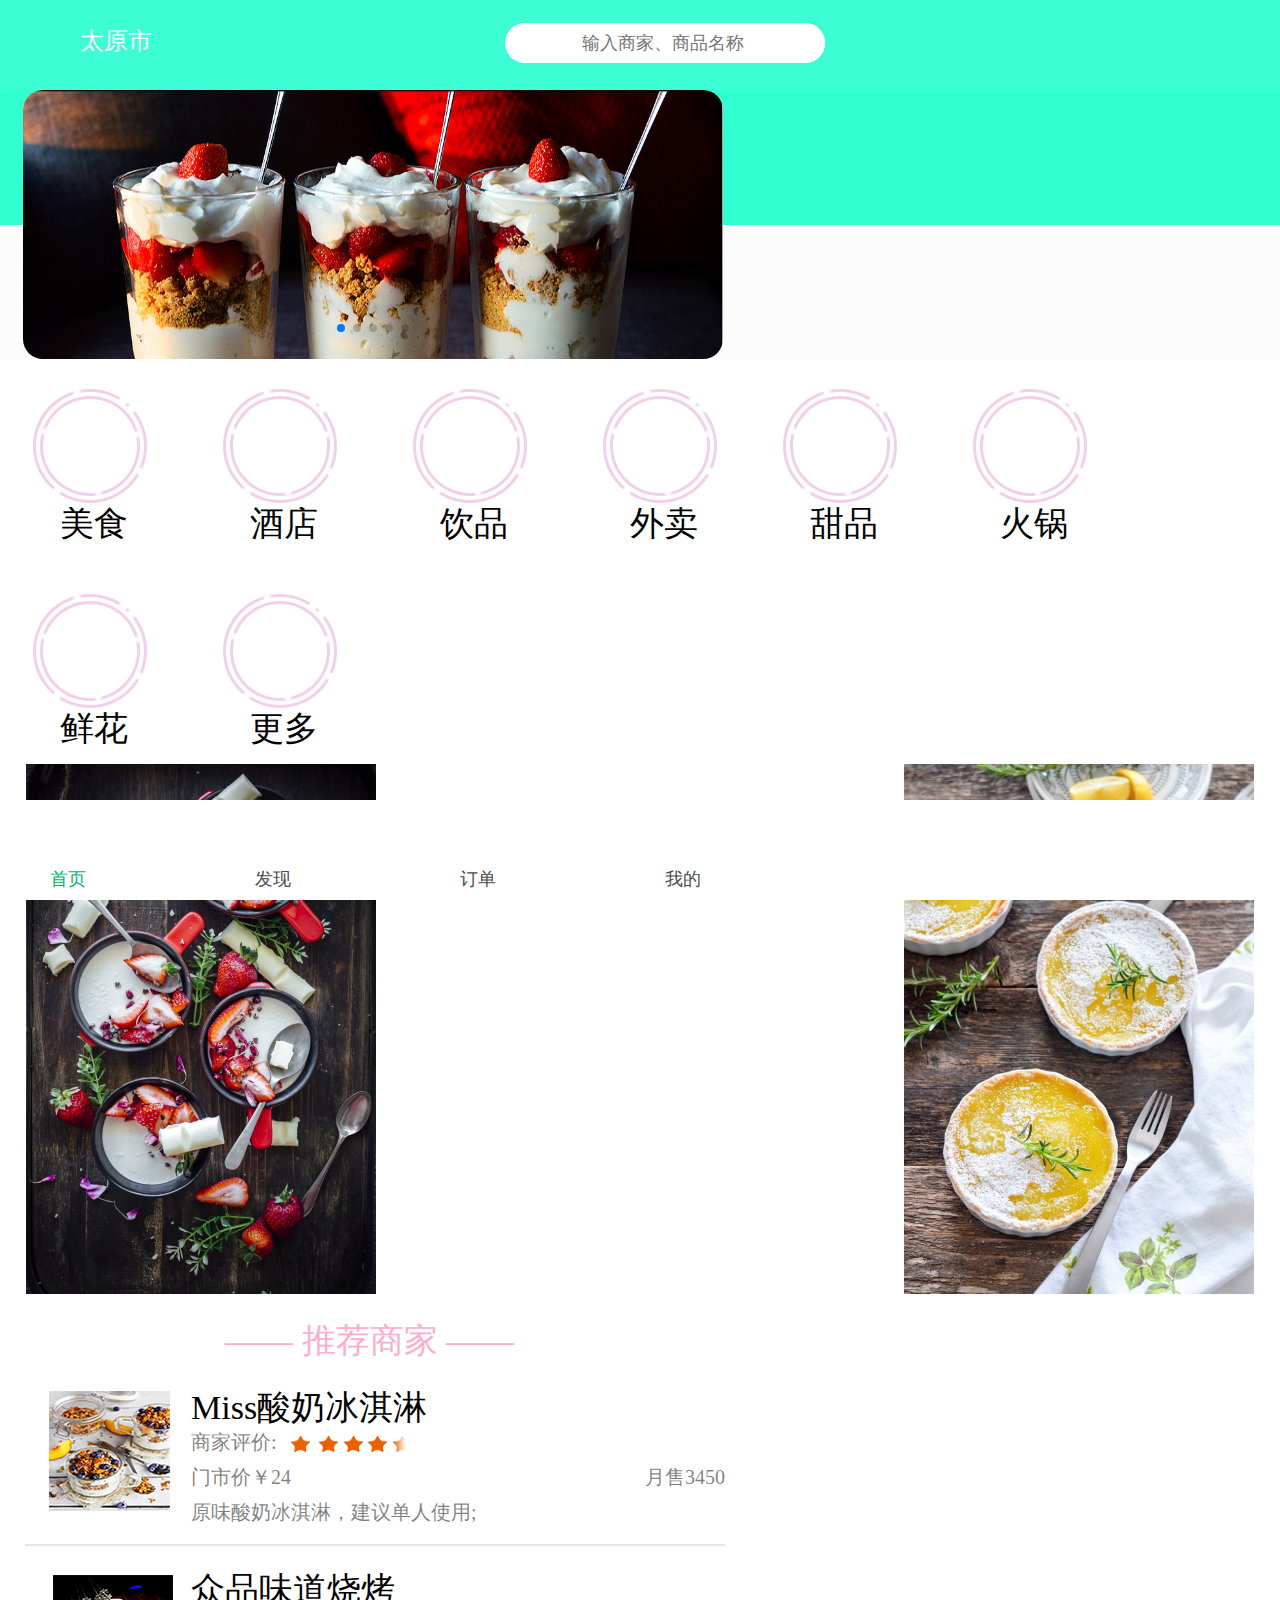
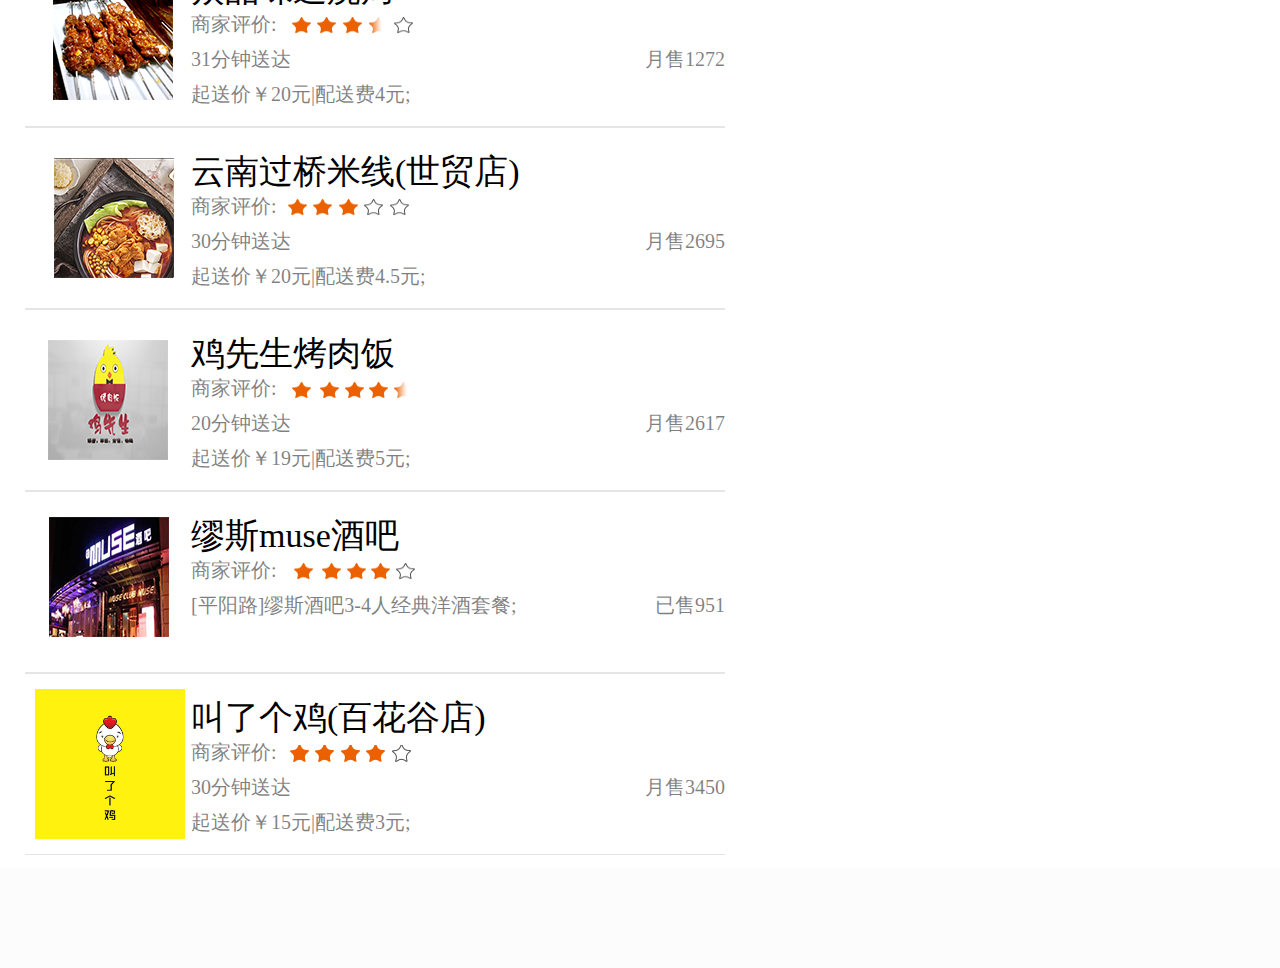
<file: index.html>
<!DOCTYPE html>
<html lang="en">
    <head>
        <meta charset="utf-8">
        <meta name="viewport" content="width=device-width">
        <script src="js/swiper.min.js"></script>
        <script src="js/rem.js"></script>
        <link rel="stylesheet" href="css/index.css">
        <link rel="stylesheet" href="https://at.alicdn.com/t/font_675082_242d3oxv0tvp9zfr.css">
        <link rel="stylesheet" href="css/swiper.min.css" />
    </head>
    <body style="position: relative;">
    	<!-- 头部开始 -->
    	<header>
    		<a href="" class="position">
    			<i class="iconfont icon-fujin"></i>
    			<span>太原市</span>
    		</a>
    		<a href="#" class="search">
    			<i class="iconfont icon-icon-1"></i>
    			<input type="text" placeholder="输入商家、商品名称">
    		</a>
    		<div class="weather">
    			<i class="iconfont icon-icon-"></i></div>
    	</header>
    	<!-- 头部结束 -->
    	<!-- 图片开始 -->
    	<div class="zhengti">
    		<div class="tiao"></div>
    	    <!--<div class="tu1">
    	    	<a href="" class=""><img src="img/1.png" alt=""></a>	
    	    	<ul class="btn">
    	    		<li></li>
    	    		<li></li>
    	    		<li></li>
    	    	</ul>
    	    </div>-->
    <div class="swiper-container lb" style="width: 7rem;
	height: 2.69rem;
	margin-left: 0.23rem;
	border-radius: 0.2rem;
	position:absolute;
	top: 0;
	left:0;">
       	<div class="swiper-wrapper">
		    <div class="swiper-slide lb1">
		        <img src="img/1.png" alt="">
		    </div>
		    <div class="swiper-slide lb1">
		        <img src="img/2.png" alt="">
		    </div>
		    <div class="swiper-slide lb1">
		        <img  src="img/3.png" alt="">
		    </div>
		    <div class="swiper-slide lb1">
		        <img src="img/4.png" alt="">
		    </div>
		    <div class="swiper-slide lb1">
		        <img src="img/5.png" alt="">
            </div>
        </div>
       <!-- 如果需要分页器 -->
       <div class="swiper-pagination"></div>
   </div>
    	</div>
    	<!--<!-- 图片结束 -->
    	 <!--NAV开始 -->
    	<ul class="nav">
    		<li>
    			<a href="" class="quan">
    				<img src="img/w1_21.png" alt="">
    				<i class="iconfont icon-meishi"></i>
    				<span class="wenzi">美食</span>
    			</a>
    		</li>
    		<li>
    	    	<a href="" class="quan">
    				<img src="img/w1_21.png" alt="">
    				<i class="iconfont icon-jiudian"></i>
    				<span class="wenzi">酒店</span>
    			</a>
    		</li>
    		<li>
    			<a href="" class="quan">
    				<img src="img/w1_21.png" alt="">
    				<i class="iconfont icon-jinkouchongdiaoyinpin"></i>
    				<span class="wenzi">饮品</span>
    			</a>
    		</li>
    		<li>
    			<a href="" class="quan">
    				<img src="img/w1_21.png" alt="">
    				<i class="iconfont icon-waimai"></i>
    				<span class="wenzi">外卖</span>
    			</a>
    		</li>
    		<li>
    			<a href="" class="quan">
    				<img src="img/w1_21.png" alt="">
    				<i class="iconfont icon-bingqilin"></i>
    				<span class="wenzi">甜品</span>
    			</a>
    		</li>
    		<li>
    			<a href="" class="quan">
    				<img src="img/w1_21.png" alt="">
    				<i class="iconfont icon-huoguo"></i>
    				<span class="wenzi">火锅</span>
    			</a>
    		</li>
    		<li>
    			<a href="" class="quan">
    				<img src="img/w1_21.png" alt="">
    				<i class="iconfont icon-huaduo"></i>
    				<span class="wenzi">鲜花</span>
    			</a>
    		</li>
    		<li>
    			<a href="" class="quan">
    				<img src="img/w1_21.png" alt="">
    				<i class="iconfont icon-gengduo1"></i>
    				<span class="wenzi">更多</span>
    			</a>
    		</li>
    	</ul>
    	<!-- NAV结束 -->
    	<!-- 插图开始 -->
    	<div class="chatu">
    		<a href="" class="czuo">
    			<img src="img/cz.jpg" alt="">
    		</a>
    		<a href="" class="cyou">
    			<img src="img/cy.jpg" alt="">
    		</a>
    	</div>
    	<!-- 插图结束 -->
    	<!-- 内容开始 -->
    	<div class="zt">
    		<div class="tuijian">
    			<h1>——&nbsp;推荐商家&nbsp;——</h1>
    		</div>
    		<ul class="shangjia">
    			<li>
                    <div class="zuo1">
                        <a href="details.html" class="xiala">
                        <img src="img/w2 (5).png" alt=""></a>
                    </div>
                    <div class="you1">
                        <a href="details.html" class="mingcheng">
                        <h2>Miss酸奶冰淇淋</h2>               
                        </a>
                    <div class="pingjiatiao">
                        <div class="pingjia">商家评价:</div>
                        <div class="xingxing">
                            <img src="img/xxx6.png" alt="">
                        </div>
                    </div>
                    <div class="shijian">门市价￥24</div>
                    <div class="yueshou">月售3450</div>
                    <div class="peisong">原味酸奶冰淇淋，建议单人使用;</div>
                    </div>
    			</li>
                <li>
                    <div class="zuo1">
                        <a href="" class="xiala">
                        <img src="img/w2 (1).png" alt=""></a>
                    </div>
                    <div class="you1">
                        <a href="" class="mingcheng">
                        <h2>众品味道烧烤</h2>               
                        </a>
                    <div class="pingjiatiao">
                        <div class="pingjia">商家评价:</div>
                        <div class="xingxing">
                            <img src="img/xxx2.png" alt="">
                        </div>
                    </div>
                    <div class="shijian">31分钟送达</div>
                    <div class="yueshou">月售1272</div>
                    <div class="peisong">起送价￥20元|配送费4元;</div>
                    </div>
                </li>
    			<li>
                     <div class="zuo1">
                        <a href="" class="xiala">
                        <img src="img/w2 (2).png" alt=""></a>
                    </div>
                    <div class="you1">
                        <a href="" class="mingcheng">
                        <h2>云南过桥米线(世贸店)</h2>               
                        </a>
                    <div class="pingjiatiao">
                        <div class="pingjia">商家评价:</div>
                        <div class="xingxing">
                            <img src="img/xxx3.png" alt="">
                        </div>
                    </div>
                    <div class="shijian">30分钟送达</div>
                    <div class="yueshou">月售2695</div>
                    <div class="peisong">起送价￥20元|配送费4.5元;</div>
                    </div>        
                </li>
    			<li>
                    <div class="zuo1">
                        <a href="" class="xiala">
                        <img src="img/w2 (3).png" alt=""></a>
                    </div>
                    <div class="you1">
                        <a href="" class="mingcheng">
                        <h2>鸡先生烤肉饭</h2>               
                        </a>
                    <div class="pingjiatiao">
                        <div class="pingjia">商家评价:</div>
                        <div class="xingxing">
                            <img src="img/xxx4.png" alt="">
                        </div>
                    </div>
                    <div class="shijian">20分钟送达</div>
                    <div class="yueshou">月售2617</div>
                    <div class="peisong">起送价￥19元|配送费5元;</div>
                    </div>         
                </li>
    			<li>
                     <div class="zuo1">
                        <a href="" class="xiala">
                        <img src="img/w2 (4).png" alt=""></a>
                    </div>
                    <div class="you1">
                        <a href="" class="mingcheng">
                        <h2>缪斯muse酒吧</h2>               
                        </a>
                    <div class="pingjiatiao">
                        <div class="pingjia">商家评价:</div>
                        <div class="xingxing">
                            <img src="img/xxx5.png" alt="">
                        </div>
                    </div>
                    <!-- <div class="shijian">30分钟送达</div> -->
                    <div class="yueshou">已售951</div>
                    <div class="peisong">[平阳路]缪斯酒吧3-4人经典洋酒套餐;</div>
                    </div>         
                </li>
    			<li>
                    <div class="zuo1">
                        <a href="" class="xiala">
                        <img src="img/w1.png" alt=""></a>
                    </div>
                    <div class="you1">
                        <a href="" class="mingcheng">
                        <h2>叫了个鸡(百花谷店)</h2>               
                        </a>
                    <div class="pingjiatiao">
                        <div class="pingjia">商家评价:</div>
                        <div class="xingxing">
                            <img src="img/xxx1.png" alt="">
                        </div>
                    </div>
                    <div class="shijian">30分钟送达</div>
                    <div class="yueshou">月售3450</div>
                    <div class="peisong">起送价￥15元|配送费3元;</div>
                    </div>
                </li>
    		</ul>
    	</div>
    	<!-- 内容结束 -->
        <!-- tab栏开始 -->
        <div class="jiange"></div>
        <div class="tab">
            <a href="" class="homepage">
                <i class="iconfont icon-zhuye"></i>
                <span>首页</span>
            </a>
            <a href="" class="find">
                <i class="iconfont icon-faxian"></i>
                <span>发现</span>
            </a>
            <a href="order.html" class="order">
                <i class="iconfont icon-dingdan"></i>
                <span>订单</span>
            </a>
            <a href="mine.html" class="mine">
                <i class="iconfont icon-wode"></i>
                <span>我的</span>
            </a>
        </div>
        <!-- tab栏结束 -->
<script>        
  var mySwiper = new Swiper ('.swiper-container', {
    autoplay:true,
    autoplay: {
    disableOnInteraction: false,
  },
    speed:1000,
    direction: 'horizontal',

    loop: true,
    effect : 'fade',
  
    // 如果需要分页器
    pagination: {
      el: '.swiper-pagination',
       clickable :true,
    },
  })  
  mySwiper.el.onmouseover = function(){
   mySwiper.autoplay.stop();
  },
  mySwiper.el.onmouseleave= function(){
    mySwiper.autoplay.start();
 
  } 
</script> 
    </body>
</html>
</file>
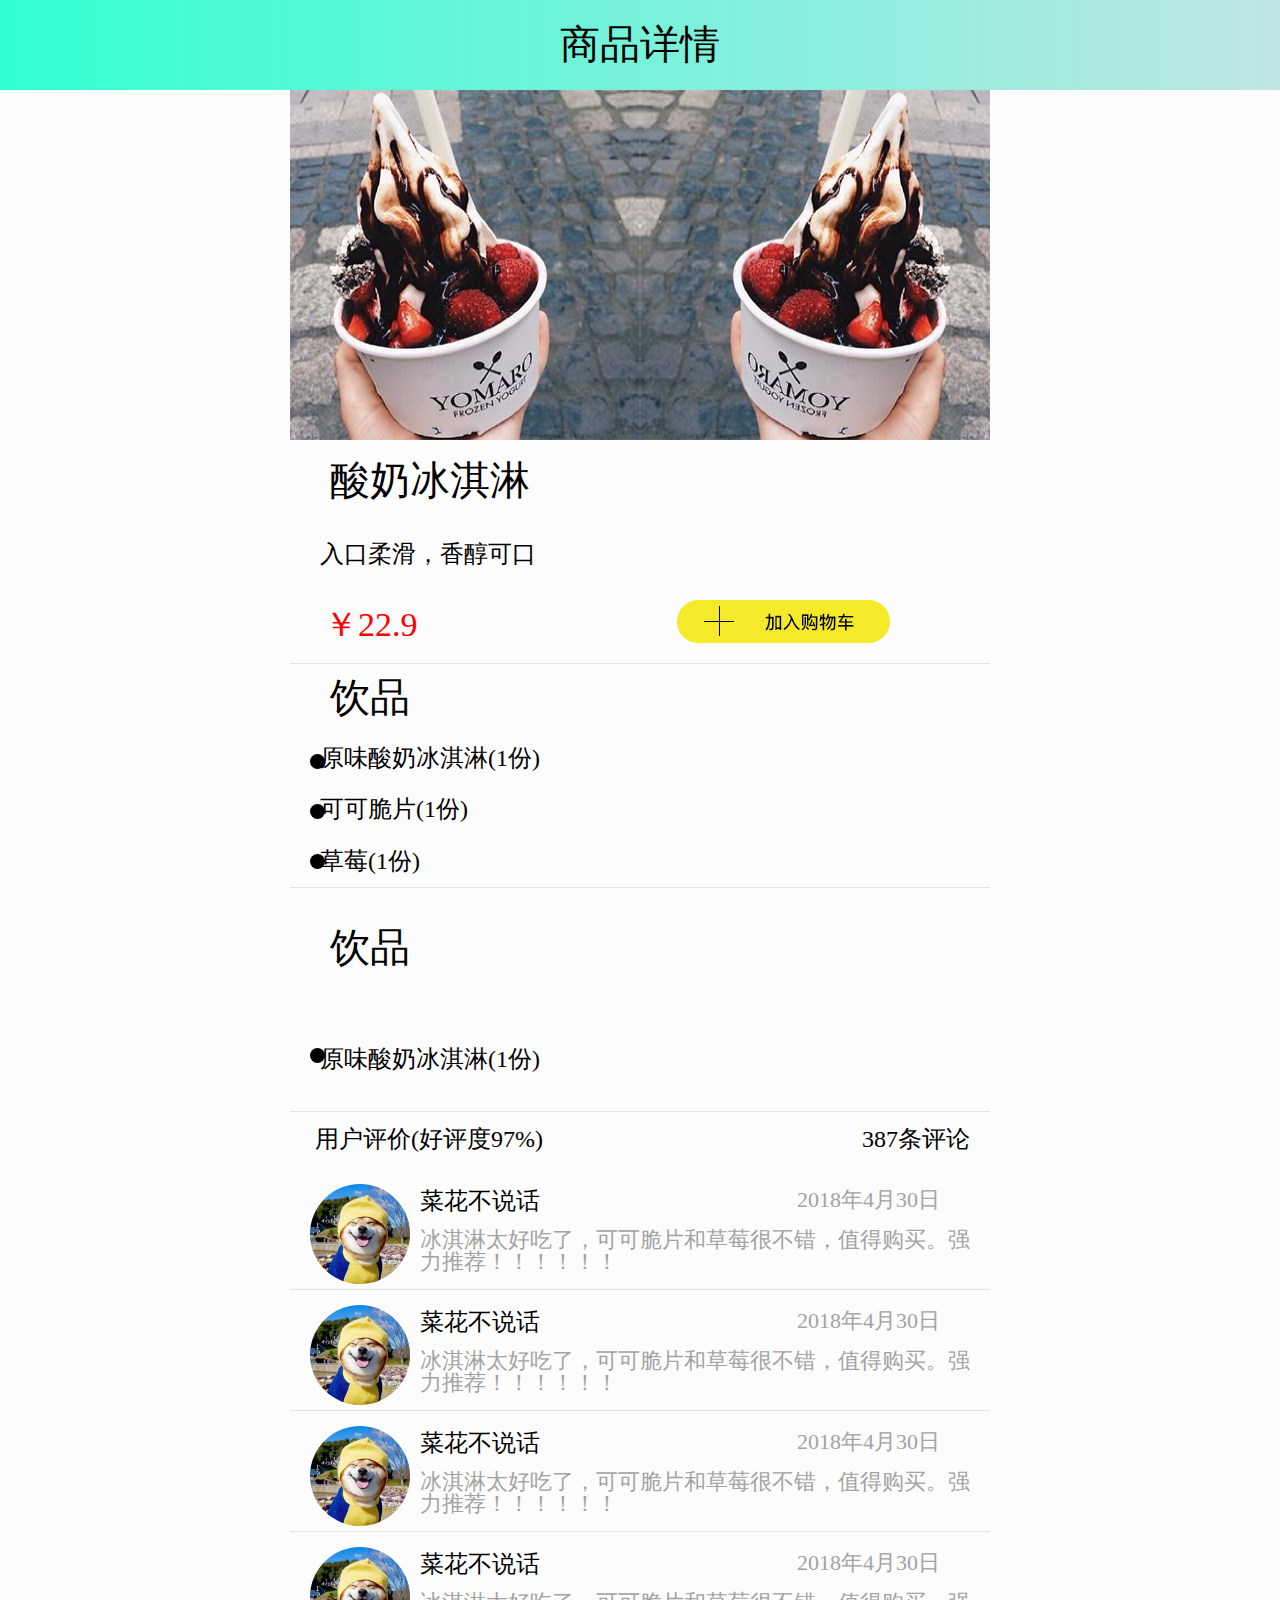
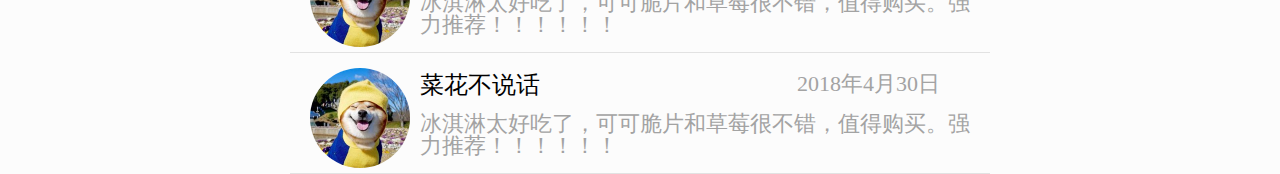
<file: commodity.html>
<!DOCTYPE html>
<html lang="en">
    <head>
        <meta charset="utf-8">
        <meta name="viewport" content="width=device-width">
        <script src="js/rem.js"></script>
        <link rel="stylesheet" href="css/commodity.css">
        <link rel="stylesheet" href="https://at.alicdn.com/t/font_675082_zn5nstvjw5yu8fr.css">
    </head>
    <!-- 头部开始 -->
    <header>
    	<div class="order">商品详情
    	    <a href="details.html" class="Close">
    		<i class="iconfont icon-quxiao1"></i>
    		</a>
    		<a href="" class="share">
    		<i class="iconfont icon-lianjie"></i>
    	</a></div>
    </header>	
    <!-- 头部结束 -->
    <body>
    <!-- 图开始 -->
        <div class="tu">
        	<img src="img/bingqilin.png" alt="">
        </div>
    <!-- 图结束 -->
    <!-- 详情开始 -->
         <ul class="xiangqing">
         	<li class="shangpin">
         		<h1>&nbsp;&nbsp;&nbsp;&nbsp;酸奶冰淇淋</h1>
         		<h2>&nbsp;&nbsp;&nbsp;&nbsp;&nbsp;入口柔滑，香醇可口</h2>
         		<h3>&nbsp;&nbsp;&nbsp;&nbsp;￥22.9</h3>
         		<a href="" class="gouwu">
         			<img src="img/gouwu.png" alt="">
         		</a>
         	</li>
         	<li class="shangpin1">
         		<h1>&nbsp;&nbsp;&nbsp;&nbsp;饮品</h1>
         		<h2>&nbsp;&nbsp;&nbsp;&nbsp;&nbsp;原味酸奶冰淇淋(1份)</h2>
         		<h2>&nbsp;&nbsp;&nbsp;&nbsp;&nbsp;可可脆片(1份)</h2>
         		<h2>&nbsp;&nbsp;&nbsp;&nbsp;&nbsp;草莓(1份)</h2>
         		<div class="hei"></div>
         		<div class="hei1"></div>
         		<div class="hei2"></div>
         	</li>
         	<li class="shangpin2">
         		<h1>&nbsp;&nbsp;&nbsp;&nbsp;饮品</h1>
         		<h2>&nbsp;&nbsp;&nbsp;&nbsp;&nbsp;原味酸奶冰淇淋(1份)</h2>
         		<div class="hei3"></div>
         	</li>
         </ul>
    <!-- 详情结束 -->
    <!-- 评论开始 -->
    	<div class="pinglun">
    		<h1>用户评价(好评度97%)</h1>
    			<a href="" class="ding">
    				<i class="iconfont icon-fanhui-copy-copy"></i>
    				<h2>387条评论</h2>
    			</a>
    	</div>
    	<ul class="ping">
    		<li class="tiao">
    			<div class="yuan">
    				<img src="img/touxiang.jpg" alt="">
    			</div>
    			<h1>菜花不说话</h1>
    			<p>冰淇淋太好吃了，可可脆片和草莓很不错，值得购买。强力推荐！！！！！！</p>
    			<h2>2018年4月30日</h2>
    		</li>
    		<li class="tiao">
    			 <div class="yuan">
    				<img src="img/touxiang.jpg" alt="">
    			</div>
    			<h1>菜花不说话</h1>
    			<p>冰淇淋太好吃了，可可脆片和草莓很不错，值得购买。强力推荐！！！！！！</p>
    			<h2>2018年4月30日</h2>
    		</li>
    		<li class="tiao">
    			<div class="yuan">
    				<img src="img/touxiang.jpg" alt="">
    			</div>
    			<h1>菜花不说话</h1>
    			<p>冰淇淋太好吃了，可可脆片和草莓很不错，值得购买。强力推荐！！！！！！</p>
    			<h2>2018年4月30日</h2>
    		</li>
    		<li class="tiao">
    			<div class="yuan">
    				<img src="img/touxiang.jpg" alt="">
    			</div>
    			<h1>菜花不说话</h1>
    			<p>冰淇淋太好吃了，可可脆片和草莓很不错，值得购买。强力推荐！！！！！！</p>
    			<h2>2018年4月30日</h2>
    		</li>
    		<li class="tiao">
    			<div class="yuan">
    				<img src="img/touxiang.jpg" alt="">
    			</div>
    			<h1>菜花不说话</h1>
    			<p>冰淇淋太好吃了，可可脆片和草莓很不错，值得购买。强力推荐！！！！！！</p>
    			<h2>2018年4月30日</h2>
    		</li>
    	</ul>
    <!-- 评论结束 -->
    </body>
</html>
</file>
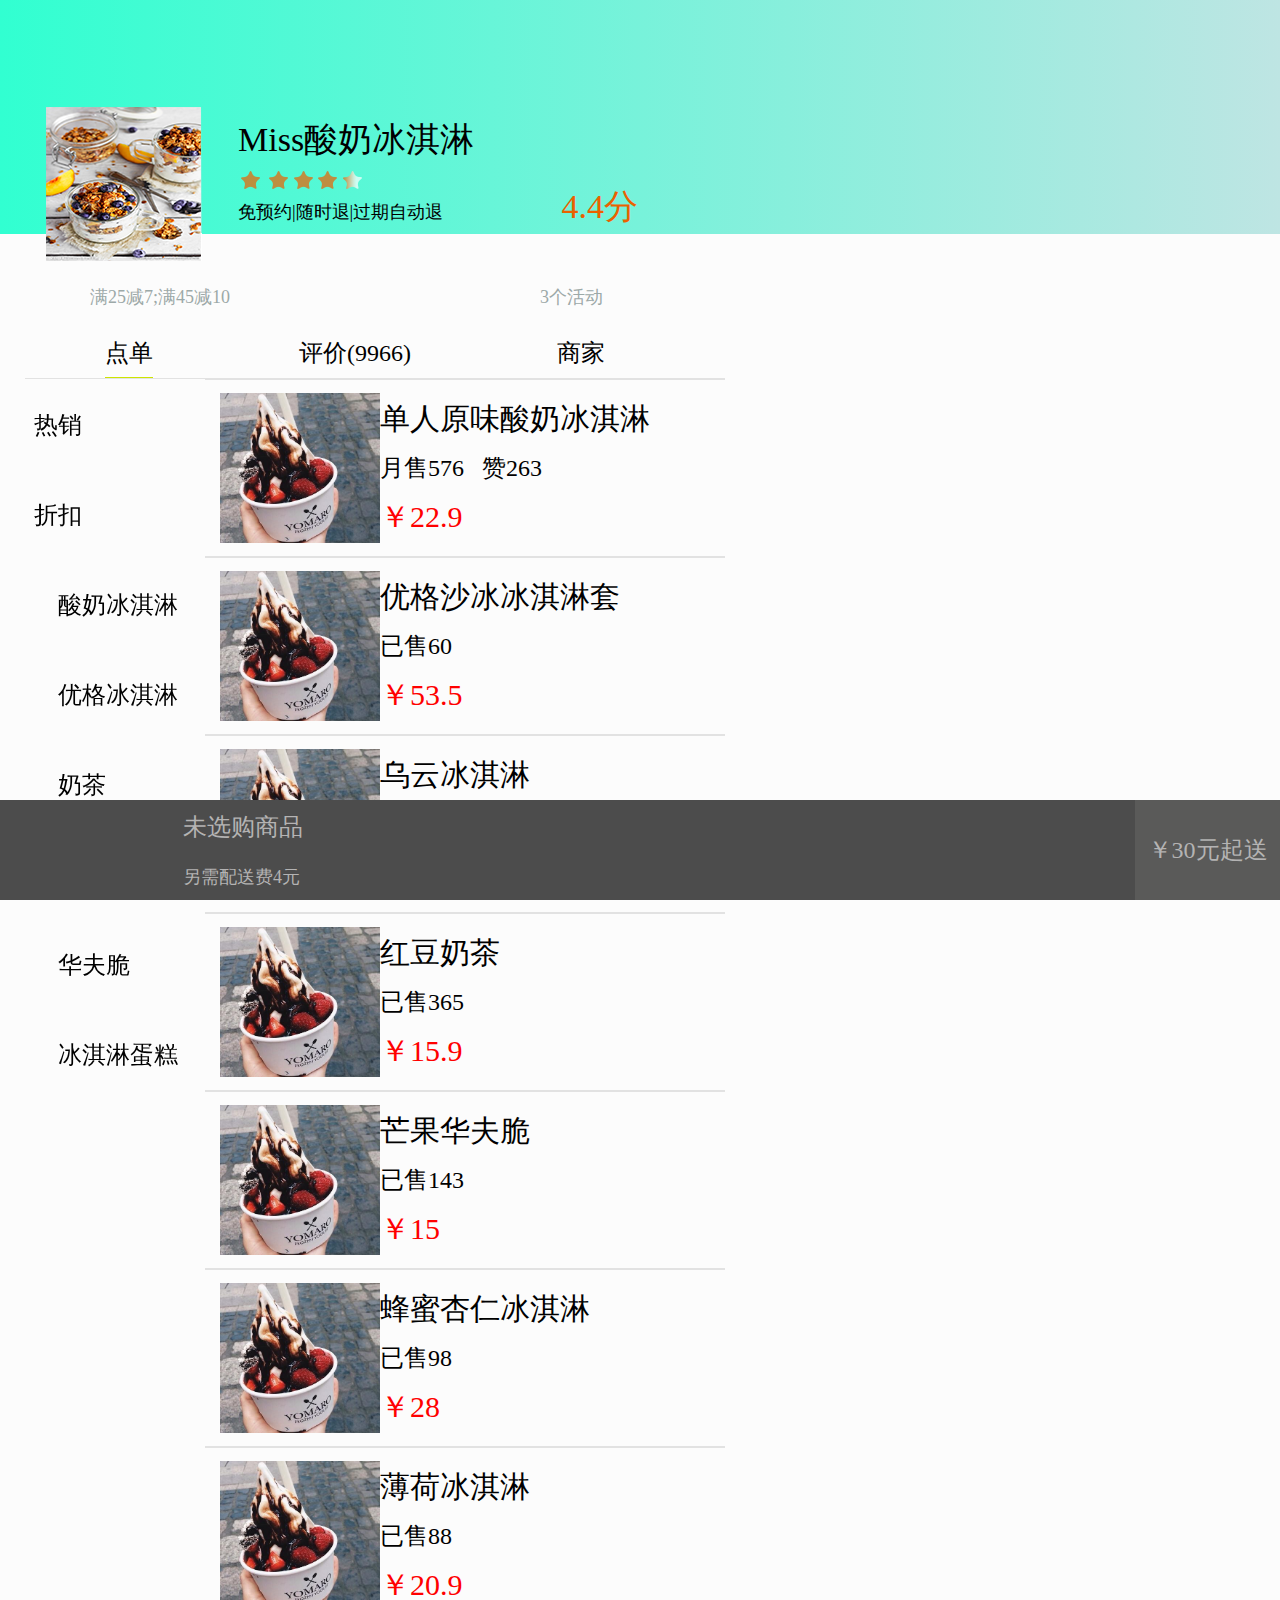
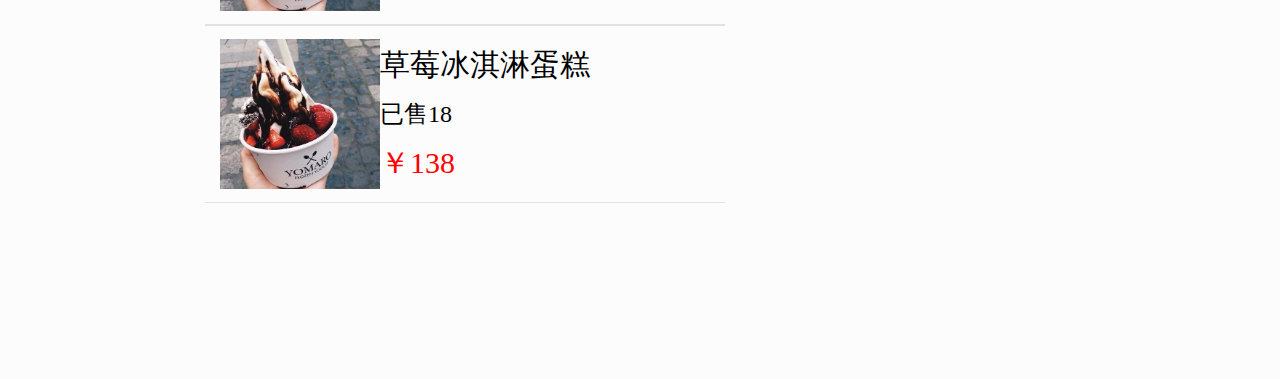
<file: details.html>
<!DOCTYPE html>
<html lang="en">
    <head>
        <meta charset="utf-8">
        <meta name="viewport" content="width=device-width">
        <script src="js/rem.js"></script>
        <link rel="stylesheet" href="css/details.css">
        <link rel="stylesheet" href="https://at.alicdn.com/t/font_675082_242d3oxv0tvp9zfr.css">
    </head>
    <body>
    	<!-- 头部开始 -->
    	<header>
    		<a href="idnex.html" class="Return">
    			<i class="iconfont icon-fanhui"></i>
    		</a>
    		<a href="" class="Collection">
    			<i class="iconfont icon-collection"></i>
    		</a>
    		<a href="" class="Forward">
    			<i class="iconfont icon-zhuanfa"></i>
    		</a>
    		<a href="" class="More">
    			<i class="iconfont icon-gengduo-tianchong"></i>
    		</a>
    	</header>
    	<!-- 头部结束 -->
    	<!-- 图片开始 -->
    	<div class="zheng">
         <div class="shang"></div>
         <div class="xt">
             <img src="img/ct.png" alt="">
         </div> 
         <div class="wenzikuang">
             <h2>Miss酸奶冰淇淋</h2>
             <div class="xing">
                 <img src="img/ct2.png" alt="">  
             </div>
             <h3>4.4分</h3>
             <div class="yuyue">免预约|随时退|过期自动退</div>
             <a href="" class="wenhao">
                 <i class="iconfont icon-iconset0143"></i>
             </a>
         </div>  
        </div>
    	<!-- 图片结束 -->
        <!-- 活动开始 -->
        <div class="huodong">
            <div class="neirong">
                <div class="jian">
                    <i class="iconfont icon-jian"></i>
                </div>
                <div class="shao">满25减7;满45减10</div>
                <div class="sange">3个活动</div>
                <div class="xia">
                    <i class="iconfont icon-fanhui-copy"></i>
                </div>
            </div>
        </div>
     <!-- 活动结束 -->
     <!-- 点餐开始 -->
        <div class="box">
            <div class="box1">
                <div class="dian">
                    <a href="">点单</a>
                    <a href="">评价(9966)</a>
                    <a href="">商家</a>
                </div>
                    <ul class="foot">
                        <li>
                            <a href="commodity.html" class="tu">
                                <img src="img/q1.jpg" alt="">
                            </a>
                            <div class="hezi">
                                <a href="commodity.html" class="wenzi">
                                <h2>单人原味酸奶冰淇淋</h2>
                                </a>
                                <div class="shou">月售576&nbsp;&nbsp;&nbsp;赞263</div>
                                <div class="qian">￥22.9</div>
                                <a href="" class="jia">
                                    <i class="iconfont icon-tianjiagouwuche"></i>
                                </a>
                            </div>
                        </li>
                        <li>
                            <a href="" class="tu">
                                <img src="img/q1.jpg" alt="">
                            </a>
                            <div class="hezi">
                                <a href="" class="wenzi">
                                <h2>优格沙冰冰淇淋套</h2>
                                </a>
                                <div class="shou">已售60</div>
                                <div class="qian">￥53.5</div>
                                <a href="" class="jia">
                                    <i class="iconfont icon-tianjiagouwuche"></i>
                                </a>
                            </div>
                        </li>
                        <li>
                            <a href="" class="tu">
                                <img src="img/q1.jpg" alt="">
                            </a>
                            <div class="hezi">
                                <a href="" class="wenzi">
                                <h2>乌云冰淇淋</h2>
                                </a>
                                <div class="shou">已售205</div>
                                <div class="qian">￥25</div>
                                <a href="" class="jia">
                                    <i class="iconfont icon-tianjiagouwuche"></i>
                                </a>
                            </div>
                        </li>
                        <li>
                            <a href="" class="tu">
                                <img src="img/q1.jpg" alt="">
                            </a>
                            <div class="hezi">
                                <a href="" class="wenzi">
                                <h2>红豆奶茶</h2>
                                </a>
                                <div class="shou">已售365</div>
                                <div class="qian">￥15.9</div>
                                <a href="" class="jia">
                                    <i class="iconfont icon-tianjiagouwuche"></i>
                                </a>
                            </div>
                        </li>
                        <li>
                            <a href="" class="tu">
                                <img src="img/q1.jpg" alt="">
                            </a>
                            <div class="hezi">
                                <a href="" class="wenzi">
                                <h2>芒果华夫脆</h2>
                                </a>
                                <div class="shou">已售143</div>
                                <div class="qian">￥15</div>
                                <a href="" class="jia">
                                    <i class="iconfont icon-tianjiagouwuche"></i>
                                </a>
                            </div>
                        </li>
                        <li>
                            <a href="" class="tu">
                                <img src="img/q1.jpg" alt="">
                            </a>
                            <div class="hezi">
                                <a href="" class="wenzi">
                                <h2>蜂蜜杏仁冰淇淋</h2>
                                </a>
                                <div class="shou">已售98</div>
                                <div class="qian">￥28</div>
                                <a href="" class="jia">
                                    <i class="iconfont icon-tianjiagouwuche"></i>
                                </a>
                            </div>
                        </li>
                        <li>
                            <a href="" class="tu">
                                <img src="img/q1.jpg" alt="">
                            </a>
                            <div class="hezi">
                                <a href="" class="wenzi">
                                <h2>薄荷冰淇淋</h2>
                                </a>
                                <div class="shou">已售88</div>
                                <div class="qian">￥20.9</div>
                                <a href="" class="jia">
                                    <i class="iconfont icon-tianjiagouwuche"></i>
                                </a>
                            </div>
                        </li>
                        <li>
                            <a href="" class="tu">
                                <img src="img/q1.jpg" alt="">
                            </a>
                            <div class="hezi">
                                <a href="" class="wenzi">
                                <h2>草莓冰淇淋蛋糕</h2>
                                </a>
                                <div class="shou">已售18</div>
                                <div class="qian">￥138</div>
                                <a href="" class="jia">
                                    <i class="iconfont icon-tianjiagouwuche"></i>
                                </a>
                            </div>
                        </li>
                     </ul>
                     <ul class="guding">
                         <li>
                             <a href="" class="rexiao">
                                 <i class="iconfont icon-rexiao"></i>
                                <span>热销</span>
                             </a>
                         </li>
                         <li>
                             <a href="" class="rexiao">
                                 <i class="iconfont icon-zhekou-shi"></i>
                                <span>折扣</span>
                             </a>
                         </li>
                         <li>
                             <a href="" class="rexiao">
                                <span>&nbsp;&nbsp;&nbsp;&nbsp;酸奶冰淇淋</span>
                             </a>
                         </li>
                         <li>
                             <a href="" class="rexiao">
                                <span>&nbsp;&nbsp;&nbsp;&nbsp;优格冰淇淋</span>
                             </a>
                         </li>
                         <li>
                             <a href="" class="rexiao">
                                <span>&nbsp;&nbsp;&nbsp;&nbsp;奶茶</span>
                             </a>
                         </li>
                         <li>
                             <a href="" class="rexiao">
                                <span>&nbsp;&nbsp;&nbsp;&nbsp;冰淇淋</span>
                             </a>
                         </li>
                         <li>
                             <a href="" class="rexiao">
                                <span>&nbsp;&nbsp;&nbsp;&nbsp;华夫脆</span>
                             </a>
                         </li>
                         <li>
                             <a href="" class="rexiao">
                                <span>&nbsp;&nbsp;&nbsp;&nbsp;冰淇淋蛋糕</span>
                             </a>
                         </li>
                     </ul>
            </div>
        </div>
     <!-- 点餐结束 -->
     <!-- tab栏开始 -->
    <div class="tab">
        <div class="bbox">
            <i class="iconfont icon-zhixiang"></i>
        </div>
        <div class="xuangou">
            <h1>未选购商品</h1>
            <h2>另需配送费4元</h2>
        </div>
        <div class="jine">
            <h1>￥30元起送</h1>
        </div>
    </div>
     <!-- tab栏结束 -->
    </body>
</html>
</file>
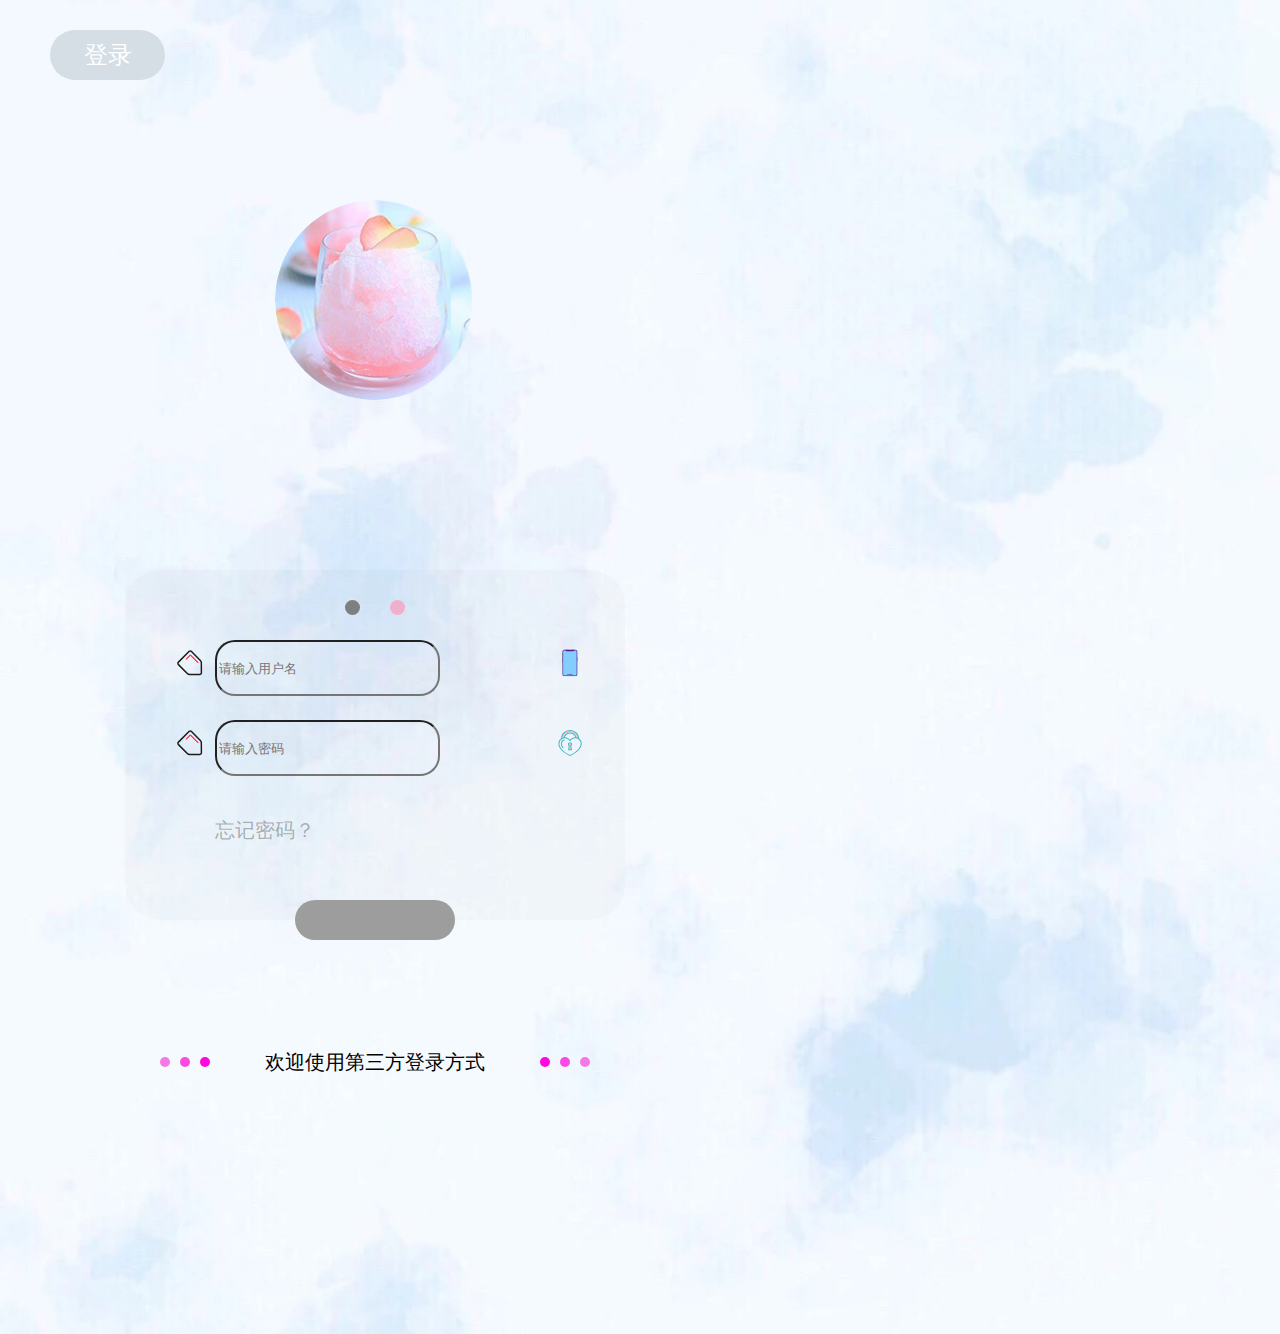
<file: Login.html>
<!DOCTYPE html>
<html lang="en">
    <head>
        <meta charset="utf-8">
        <meta name="viewport" content="width=device-width">
        <script src="js/rem.js"></script>
        <script src="font_675082_vch3j73bsf3l3di/iconfont.js"></script>
        <link rel="stylesheet" href="css/Login.css">
        <link rel="stylesheet" href="https://at.alicdn.com/t/font_675082_enx8ohijmvwh4cxr.css">
        <link rel="stylesheet" href="https://at.alicdn.com/t/font_675082_enx8ohijmvwh4cxr.js">
        <style type="text/css">
    .icon {
       width: 0.3em; height: 0.3em;
       vertical-align: -0.15em;
       fill: currentColor;
       overflow: hidden;
    }
</style>
    </head>
    <!-- 背景开始 -->
    <body>
		<div class="login">登录</div>
		<div class="tu">
			<img src="img/login.png" alt="">
		</div>
		<div class="jiemian">
			<a href="" class="a1"></a>
			<a href="" class="a2"></a>
			<input type="text" class="input1" placeholder="请输入用户名" size="25" maxlength="11" name="user">
			<input type="password" class="input2" placeholder="请输入密码" size="25" name="password">
            <a href="" class="wangji">忘记密码？</a>
            <a href="" class="icon1">
                <svg class="icon" aria-hidden="true">
                    <use xlink:href="#icon-biaoqian-copy"></use>
                </svg>
            </a>
            <a href="" class="icon2">
                <svg class="icon" aria-hidden="true">
                    <use xlink:href="#icon-biaoqian-copy"></use>
            </svg>
            </a>
             <a href="" class="icon3">
                <svg class="icon" aria-hidden="true">
                    <use xlink:href="#icon-shouji"></use>
            </svg>
            </a>
            <a href="" class="icon4">
                <svg class="icon" aria-hidden="true">
                    <use xlink:href="#icon-suo"></use>
            </svg>
            </a>
            <a href="" class="wenhao">
                 <i class="iconfont icon-wangjimima"></i>
            </a>
            <div class="zhengque">
                <a href="idnex.html">
                    <i class="iconfont icon-weibiaoti14"></i>
                </a>
            </div>
		</div>
        <div class="disanfang">欢迎使用第三方登录方式
            <main></main>
            <main></main>
            <main></main>
            <main></main>
            <main></main>
            <main></main>
        </div>
        <a href="" class="qq">
            <i class="iconfont icon-qqkaobei"></i>
        </a>
        <a href="" class="weixin">
            <i class="iconfont icon-weixin"></i>
        </a>
        <a href="" class="weibo">
            <i class="iconfont icon-weibo"></i>
        </a>
    </body>
    <!-- 背景结束 -->
</html>
</file>
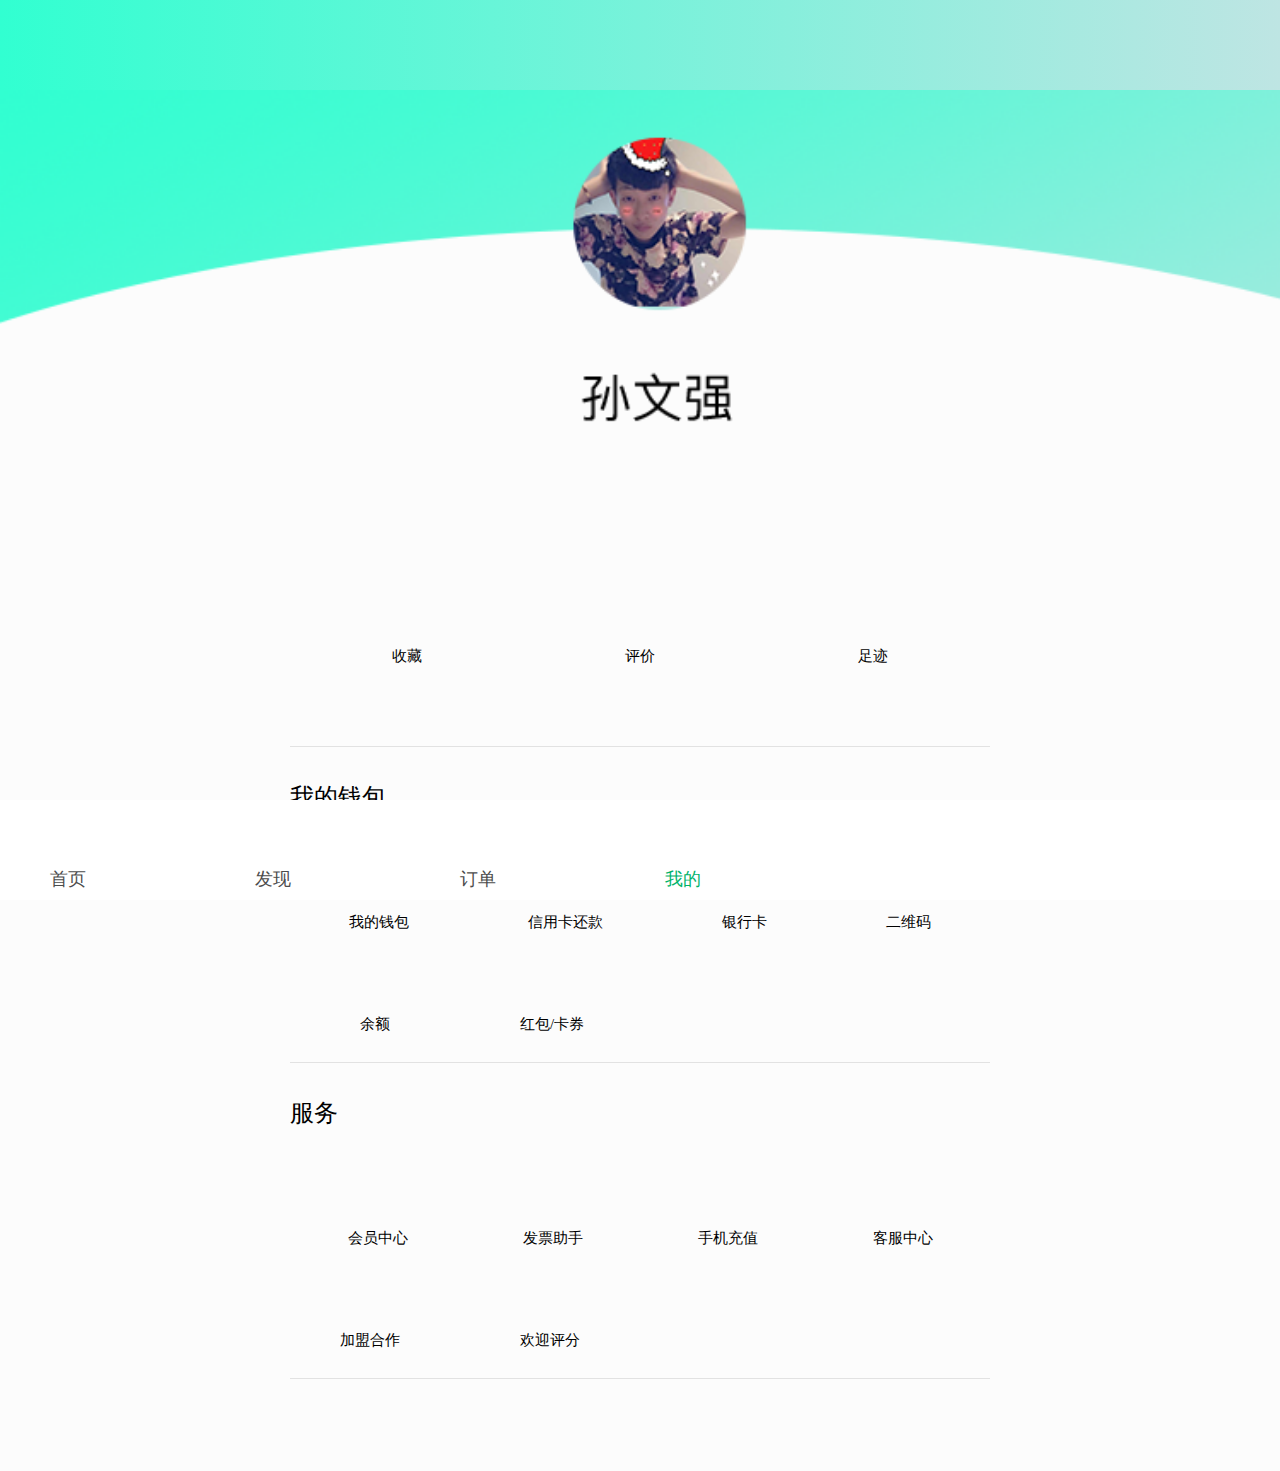
<file: mine.html>
<!DOCTYPE html>
<html lang="en">
    <head>
        <meta charset="utf-8">
        <meta name="viewport" content="width=device-width">
        <script src="js/rem.js"></script>
        <link rel="stylesheet" href="css/mine.css">
        <link rel="stylesheet" href="https://at.alicdn.com/t/font_675082_zn5nstvjw5yu8fr.css">
    </head>
    	<!-- 头部开始 -->
    	<header>
    		<div class="order">
    			<a href="" class="system">
    			<i class="iconfont icon-xitong"></i>
    		    </a>
    		    <a href="" class="skin">
    			<i class="iconfont icon-pifu"></i>
    		    </a>
    		    <a href="" class="news">
    			<i class="iconfont icon-xiaoxi"></i>
    		    </a>
    		</div>
    	</header>	
    <!-- 头部结束 -->
    <body>
    	<!-- 个人开始 -->
    	<a href="" class="geren">
    		<img src="img/mine.png" alt="">
    	</a>
    	<ul class="neirong">
    		<li>
    			<a href="" class="tubiao">
    				<i class="iconfont icon-shoucang"></i>
    				<i class="iconfont icon-weibiaoti12"></i>
    				<i class="iconfont icon-zuji-copy"></i>
    			</a>
    			<a href="" class="wenzi">
    				<span>收藏</span>
    				<span>评价</span>
    				<span>足迹</span>
    			</a>	
    		</li>
    		<li>
    			<div class="money">我的钱包</div>
    			<a href="" class="money1">
    				<i class="iconfont icon-qianbao"></i>
    				<i class="iconfont icon-xinyongqiahuankuan"></i>
    				<i class="iconfont icon-yinhangqia"></i>
    				<i class="iconfont icon-erweima"></i>
    			</a>
    			<a  href="" class="wenzi">
    				<span>我的钱包</span>
    				<span>信用卡还款</span>
    				<span>银行卡</span>
    				<span>二维码</span>
    			</a>
    			<a href="" class="money2">
    			    <i class="iconfont icon-yue" id="yue"></i>
    				<i class="iconfont icon-hongbao" id="hong"></i>	
    			</a>
    			<a  href="" class="wenzi2">
    				<span>余额</span>
    				<span>红包/卡券</span>
    			</a>
    		</li>
    		<li>
    			<div class="money">服务</div>
    			<a href="" class="money1">
    				<i class="iconfont icon-qianbao"></i>
    				<i class="iconfont icon-xinyongqiahuankuan"></i>
    				<i class="iconfont icon-yinhangqia"></i>
    				<i class="iconfont icon-erweima"></i>
    			</a>
    			<a  href="" class="wenzi">
    				<span>会员中心</span>
    				<span>发票助手</span>
    				<span>手机充值</span>
    				<span>客服中心</span>
    			</a>
    			<a href="" class="money2">
    			    <i class="iconfont icon-yue" id="yue"></i>
    				<i class="iconfont icon-hongbao" id="hong"></i>	
    			</a>
    			<a  href="" class="wenzi3">
    				<span>加盟合作</span>
    				<span>欢迎评分</span>
    			</a>
    		</li>
    	</ul>
    	<!-- 个人结束 -->
        <!-- tab栏开始 -->
        <div class="jiange"></div>
        <div class="tab">
            <a href="idnex.html" class="homepage">
                <i class="iconfont icon-zhuye1"></i>
                <span>首页</span>
            </a>
            <a href="" class="find">
                <i class="iconfont icon-faxian"></i>
                <span>发现</span>
            </a>
            <a href="order.html" class="order">
                <i class="iconfont icon-dingdan"></i>
                <span>订单</span>
            </a>
            <a href="" class="mine">
                <i class="iconfont icon-wodemian2"></i>
                <span>我的</span>
            </a>
        </div>
        <!-- tab栏结束 -->
    </body>
</html>
</file>
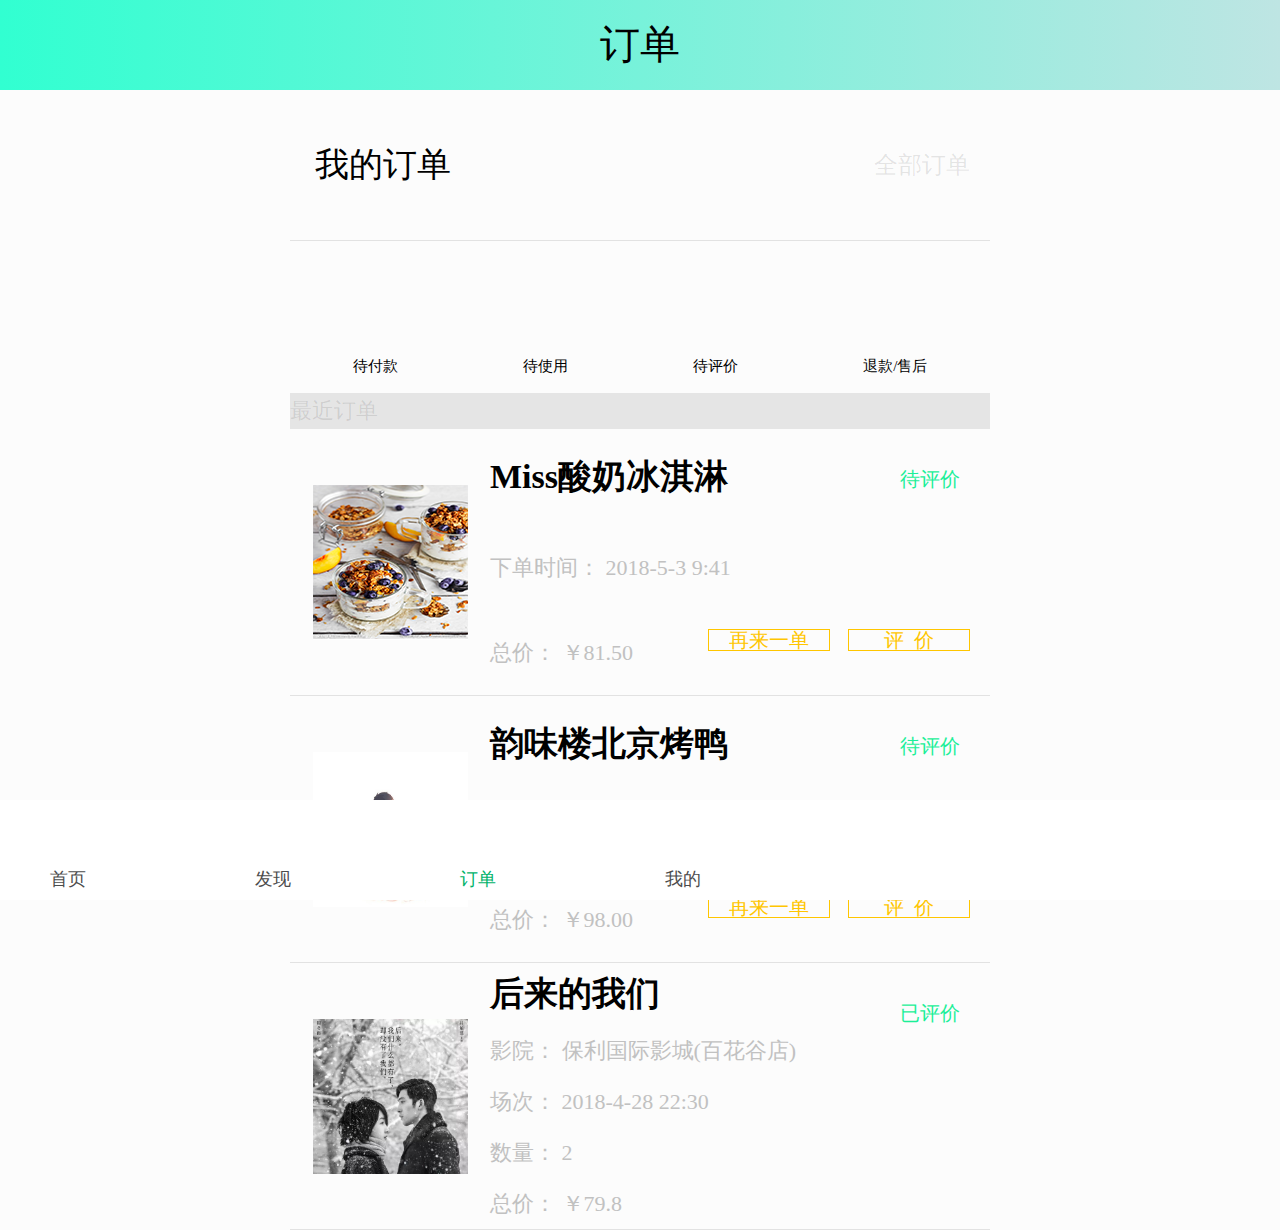
<file: order.html>
<!DOCTYPE html>
<html lang="en">
    <head>
        <meta charset="utf-8">
        <meta name="viewport" content="width=device-width">
        <script src="js/rem.js"></script>
        <link rel="stylesheet" href="css/order.css">
        <link rel="stylesheet" href="https://at.alicdn.com/t/font_675082_zn5nstvjw5yu8fr.css">
    </head>
    <!-- 头部开始 -->
    	<header>
    		<div class="order">订单</div>
    	</header>	
    <!-- 头部结束 -->
    <body>
    	<!-- 订单开始 -->
    	 <ul class="all">
    		<li>
    			<h1>我的订单</h1>
    			<a href="" class="ding">
    				<i class="iconfont icon-fanhui-copy-copy"></i>
    			    <h2>全部订单<!-- &nbsp;> --></h2>
    			</a>
    		</li>
    		<li>
    			<a  href="" class="tubiao">
    				<i class="iconfont icon-fukuanfangshisel"></i>
    				<i class="iconfont icon-qiaquan"></i>
    				<i class="iconfont icon-pingjia"></i>
    				<i class="iconfont icon-tuikuan"></i>
    			</a>
    			<a  href="" class="wenzi">
    				<span>待付款</span>
    				<span>待使用</span>
    				<span>待评价</span>
    				<span>退款/售后</span>
    			</a>
    		</li>
    	</ul>	
    	<div class="huitiao">最近订单</div>	
    <!-- 订单结束 -->
    <!-- 内容开始 -->
   		<ul class="neirong">
   			<li>
   				<div class="zuo">
   					<a href="" class="tu">
   						<img src="img/e1.png" alt="">
   					</a>
   				</div>
   				<div class="you">
   					<a href="" class="miss">Miss酸奶冰淇淋</a>
   					<h1>下单时间：&nbsp;2018-5-3&nbsp;9:41</h1>
   					<h2>总价：&nbsp;￥81.50</h2>
   					<a href="" class="dai">待评价</a>
   					<a href="" class="next">再来一单</a>
   					<a href="" class="pingjia">评&nbsp;&nbsp;价</a>
   				</div>
   			</li>
   			<li>
   				<div class="zuo">
   					<a href="" class="tu">
   						<img src="img/e2.jpg" alt="">
   					</a>
   				</div>
   				<div class="you">
   					<a href="" class="miss">韵味楼北京烤鸭</a>
   					<h1>下单时间：&nbsp;2018-4-29&nbsp;23:34 </h1>
   					<h2>总价：&nbsp;￥98.00</h2>
   					<a href="" class="dai">待评价</a>
   					<a href="" class="next">再来一单</a>
   					<a href="" class="pingjia">评&nbsp;&nbsp;价</a>
   				</div>
   			</li>
   			<li>
   				<div class="zuo">
   					<a href="" class="tu">
   						<img src="img/e3.jpg" alt="">
   					</a>
   				</div>
   				<div class="you">
   					<a href="" class="miss">后来的我们</a>
   					<h1>影院：&nbsp;保利国际影城(百花谷店)  </h1>
   					<h2>场次：&nbsp;2018-4-28&nbsp;22:30</h2>
   					<h2>数量：&nbsp;2</h2>
   					<h2>总价：&nbsp;￥79.8</h2>
   					<a href="" class="dai">已评价</a>
   					<!-- <a href="" class="next">再来一单</a>
   					<a href="" class="pingjia">评&nbsp;&nbsp;价</a> -->
   				</div>
   			</li>
   		</ul>
    <!-- 内容结束 -->
    <!-- tab栏开始 -->
        <div class="tab">
            <a href="idnex.html" class="homepage">
                <i class="iconfont icon-zhuye1"></i>
                <span>首页</span>
            </a>
            <a href="" class="find">
                <i class="iconfont icon-faxian"></i>
                <span>发现</span>
            </a>
            <a href="" class="order">
                <i class="iconfont icon-dingdan1"></i>
                <span>订单</span>
            </a>
            <a href="mine.html" class="mine">
                <i class="iconfont icon-wode"></i>
                <span>我的</span>
            </a>
        </div>
        <!-- tab栏结束 -->
    </body>
</html>
</file>
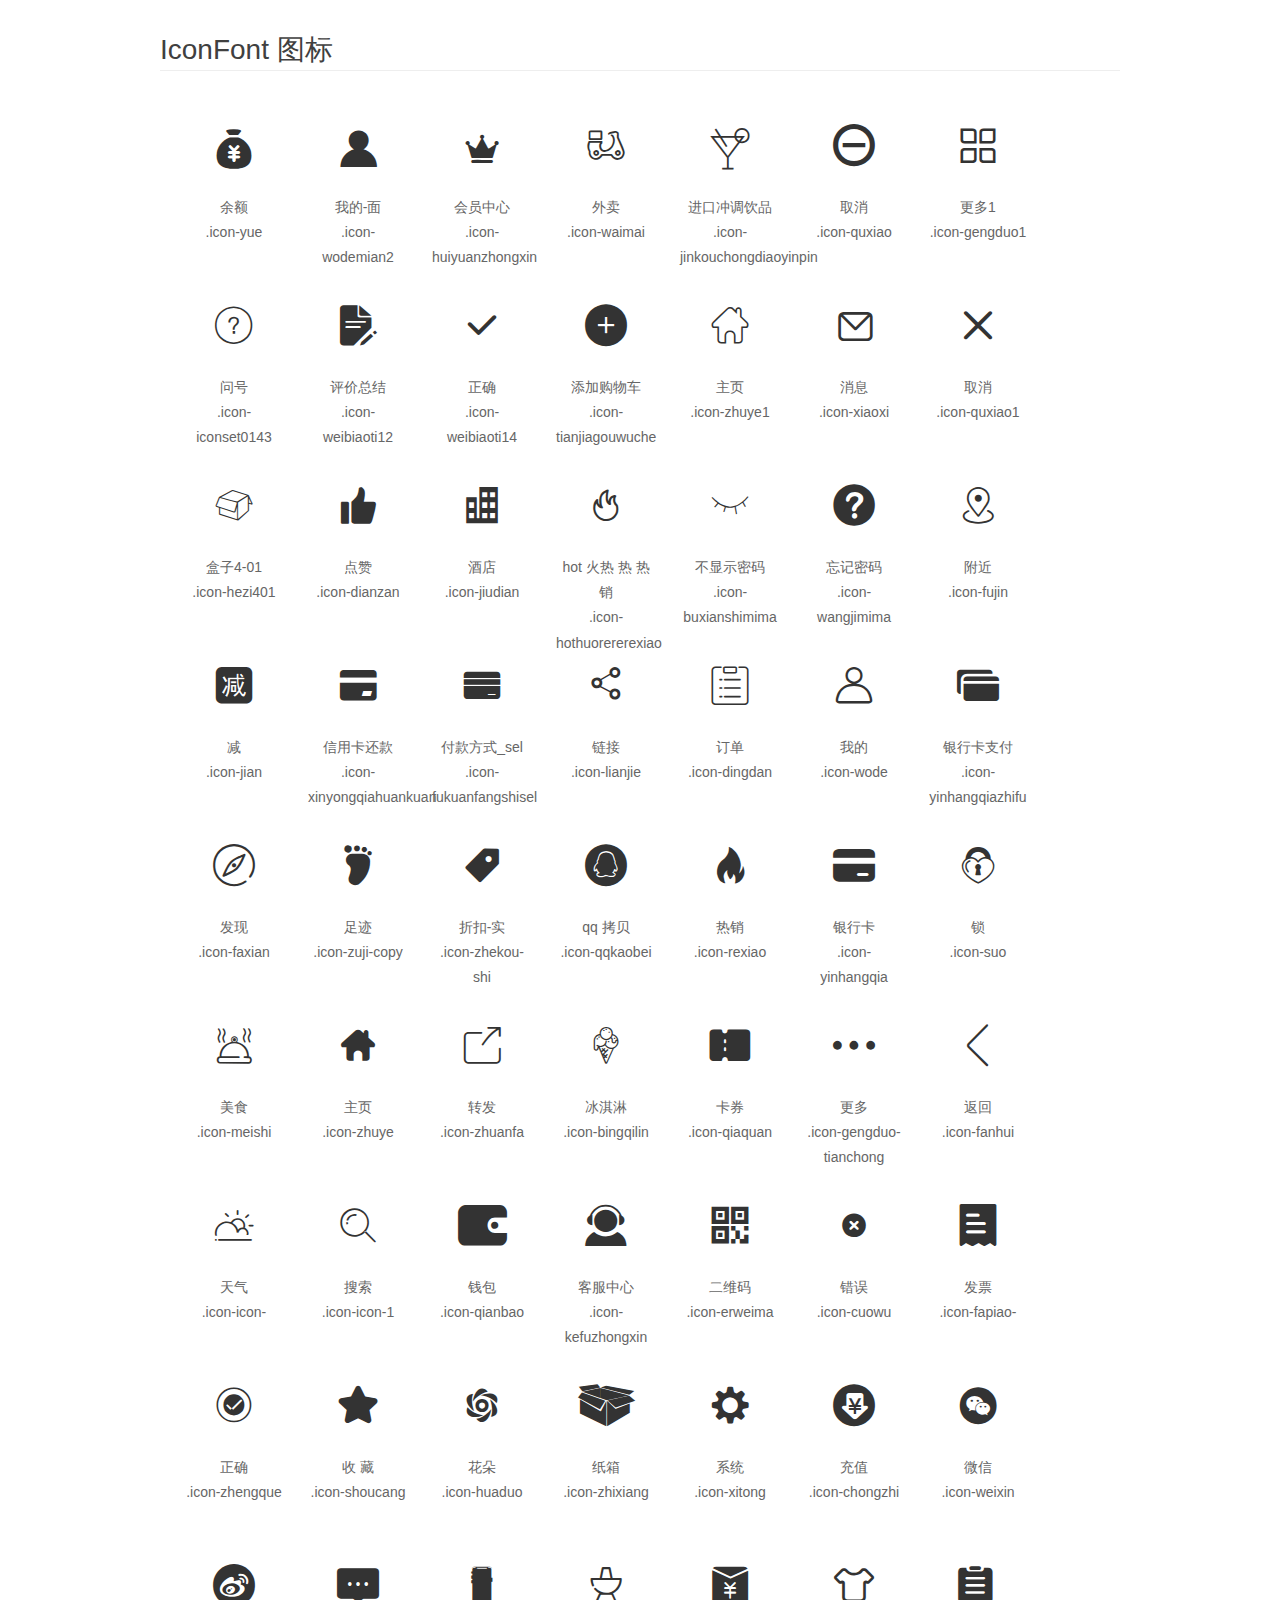
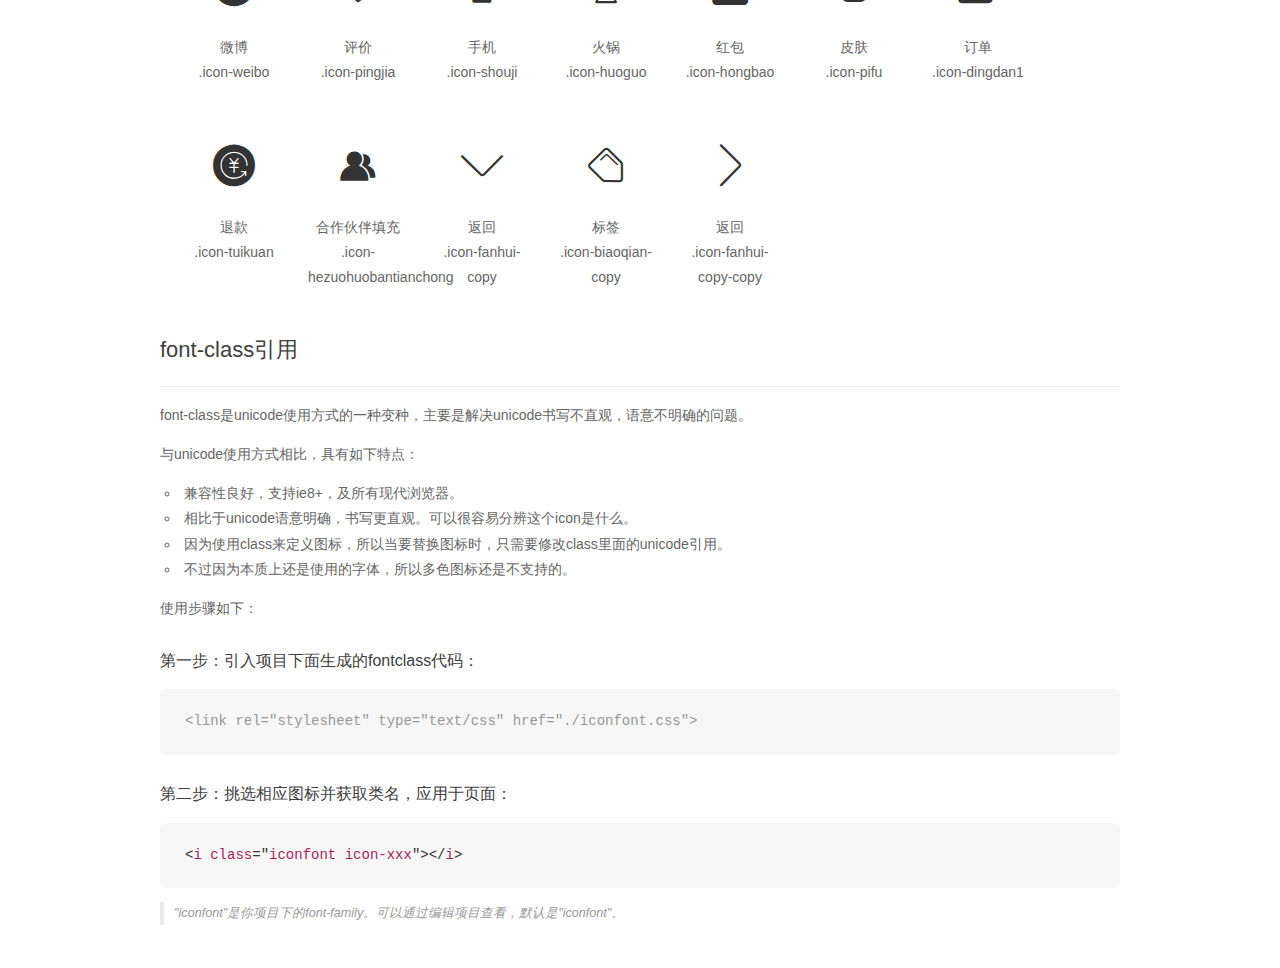
<file: font_675082_vch3j73bsf3l3di/demo_fontclass.html>
<!DOCTYPE html>
<html>
<head>
    <meta charset="utf-8"/>
    <title>IconFont</title>
    <link rel="stylesheet" href="demo.css">
    <link rel="stylesheet" href="iconfont.css">
</head>
<body>
    <div class="main markdown">
        <h1>IconFont 图标</h1>
        <ul class="icon_lists clear">
            
                <li>
                <i class="icon iconfont icon-yue"></i>
                    <div class="name">余额</div>
                    <div class="fontclass">.icon-yue</div>
                </li>
            
                <li>
                <i class="icon iconfont icon-wodemian2"></i>
                    <div class="name">我的-面</div>
                    <div class="fontclass">.icon-wodemian2</div>
                </li>
            
                <li>
                <i class="icon iconfont icon-huiyuanzhongxin"></i>
                    <div class="name">会员中心</div>
                    <div class="fontclass">.icon-huiyuanzhongxin</div>
                </li>
            
                <li>
                <i class="icon iconfont icon-waimai"></i>
                    <div class="name">外卖</div>
                    <div class="fontclass">.icon-waimai</div>
                </li>
            
                <li>
                <i class="icon iconfont icon-jinkouchongdiaoyinpin"></i>
                    <div class="name">进口冲调饮品</div>
                    <div class="fontclass">.icon-jinkouchongdiaoyinpin</div>
                </li>
            
                <li>
                <i class="icon iconfont icon-quxiao"></i>
                    <div class="name">取消</div>
                    <div class="fontclass">.icon-quxiao</div>
                </li>
            
                <li>
                <i class="icon iconfont icon-gengduo1"></i>
                    <div class="name">更多1</div>
                    <div class="fontclass">.icon-gengduo1</div>
                </li>
            
                <li>
                <i class="icon iconfont icon-iconset0143"></i>
                    <div class="name">问号</div>
                    <div class="fontclass">.icon-iconset0143</div>
                </li>
            
                <li>
                <i class="icon iconfont icon-weibiaoti12"></i>
                    <div class="name">评价总结</div>
                    <div class="fontclass">.icon-weibiaoti12</div>
                </li>
            
                <li>
                <i class="icon iconfont icon-weibiaoti14"></i>
                    <div class="name">正确</div>
                    <div class="fontclass">.icon-weibiaoti14</div>
                </li>
            
                <li>
                <i class="icon iconfont icon-tianjiagouwuche"></i>
                    <div class="name">添加购物车</div>
                    <div class="fontclass">.icon-tianjiagouwuche</div>
                </li>
            
                <li>
                <i class="icon iconfont icon-zhuye1"></i>
                    <div class="name">主页</div>
                    <div class="fontclass">.icon-zhuye1</div>
                </li>
            
                <li>
                <i class="icon iconfont icon-xiaoxi"></i>
                    <div class="name">消息</div>
                    <div class="fontclass">.icon-xiaoxi</div>
                </li>
            
                <li>
                <i class="icon iconfont icon-quxiao1"></i>
                    <div class="name">取消</div>
                    <div class="fontclass">.icon-quxiao1</div>
                </li>
            
                <li>
                <i class="icon iconfont icon-hezi401"></i>
                    <div class="name">盒子4-01</div>
                    <div class="fontclass">.icon-hezi401</div>
                </li>
            
                <li>
                <i class="icon iconfont icon-dianzan"></i>
                    <div class="name">点赞</div>
                    <div class="fontclass">.icon-dianzan</div>
                </li>
            
                <li>
                <i class="icon iconfont icon-jiudian"></i>
                    <div class="name">酒店</div>
                    <div class="fontclass">.icon-jiudian</div>
                </li>
            
                <li>
                <i class="icon iconfont icon-hothuorererexiao"></i>
                    <div class="name">hot 火热 热 热销</div>
                    <div class="fontclass">.icon-hothuorererexiao</div>
                </li>
            
                <li>
                <i class="icon iconfont icon-buxianshimima"></i>
                    <div class="name">不显示密码</div>
                    <div class="fontclass">.icon-buxianshimima</div>
                </li>
            
                <li>
                <i class="icon iconfont icon-wangjimima"></i>
                    <div class="name">忘记密码</div>
                    <div class="fontclass">.icon-wangjimima</div>
                </li>
            
                <li>
                <i class="icon iconfont icon-fujin"></i>
                    <div class="name">附近</div>
                    <div class="fontclass">.icon-fujin</div>
                </li>
            
                <li>
                <i class="icon iconfont icon-jian"></i>
                    <div class="name">减</div>
                    <div class="fontclass">.icon-jian</div>
                </li>
            
                <li>
                <i class="icon iconfont icon-xinyongqiahuankuan"></i>
                    <div class="name">信用卡还款</div>
                    <div class="fontclass">.icon-xinyongqiahuankuan</div>
                </li>
            
                <li>
                <i class="icon iconfont icon-fukuanfangshisel"></i>
                    <div class="name">付款方式_sel</div>
                    <div class="fontclass">.icon-fukuanfangshisel</div>
                </li>
            
                <li>
                <i class="icon iconfont icon-lianjie"></i>
                    <div class="name">链接</div>
                    <div class="fontclass">.icon-lianjie</div>
                </li>
            
                <li>
                <i class="icon iconfont icon-dingdan"></i>
                    <div class="name">订单</div>
                    <div class="fontclass">.icon-dingdan</div>
                </li>
            
                <li>
                <i class="icon iconfont icon-wode"></i>
                    <div class="name">我的</div>
                    <div class="fontclass">.icon-wode</div>
                </li>
            
                <li>
                <i class="icon iconfont icon-yinhangqiazhifu"></i>
                    <div class="name">银行卡支付</div>
                    <div class="fontclass">.icon-yinhangqiazhifu</div>
                </li>
            
                <li>
                <i class="icon iconfont icon-faxian"></i>
                    <div class="name">发现</div>
                    <div class="fontclass">.icon-faxian</div>
                </li>
            
                <li>
                <i class="icon iconfont icon-zuji-copy"></i>
                    <div class="name">足迹</div>
                    <div class="fontclass">.icon-zuji-copy</div>
                </li>
            
                <li>
                <i class="icon iconfont icon-zhekou-shi"></i>
                    <div class="name">折扣-实</div>
                    <div class="fontclass">.icon-zhekou-shi</div>
                </li>
            
                <li>
                <i class="icon iconfont icon-qqkaobei"></i>
                    <div class="name">qq 拷贝</div>
                    <div class="fontclass">.icon-qqkaobei</div>
                </li>
            
                <li>
                <i class="icon iconfont icon-rexiao"></i>
                    <div class="name">热销</div>
                    <div class="fontclass">.icon-rexiao</div>
                </li>
            
                <li>
                <i class="icon iconfont icon-yinhangqia"></i>
                    <div class="name">银行卡</div>
                    <div class="fontclass">.icon-yinhangqia</div>
                </li>
            
                <li>
                <i class="icon iconfont icon-suo"></i>
                    <div class="name">锁</div>
                    <div class="fontclass">.icon-suo</div>
                </li>
            
                <li>
                <i class="icon iconfont icon-meishi"></i>
                    <div class="name">美食</div>
                    <div class="fontclass">.icon-meishi</div>
                </li>
            
                <li>
                <i class="icon iconfont icon-zhuye"></i>
                    <div class="name">主页</div>
                    <div class="fontclass">.icon-zhuye</div>
                </li>
            
                <li>
                <i class="icon iconfont icon-zhuanfa"></i>
                    <div class="name">转发</div>
                    <div class="fontclass">.icon-zhuanfa</div>
                </li>
            
                <li>
                <i class="icon iconfont icon-bingqilin"></i>
                    <div class="name">冰淇淋</div>
                    <div class="fontclass">.icon-bingqilin</div>
                </li>
            
                <li>
                <i class="icon iconfont icon-qiaquan"></i>
                    <div class="name">卡券</div>
                    <div class="fontclass">.icon-qiaquan</div>
                </li>
            
                <li>
                <i class="icon iconfont icon-gengduo-tianchong"></i>
                    <div class="name">更多</div>
                    <div class="fontclass">.icon-gengduo-tianchong</div>
                </li>
            
                <li>
                <i class="icon iconfont icon-fanhui"></i>
                    <div class="name">返回</div>
                    <div class="fontclass">.icon-fanhui</div>
                </li>
            
                <li>
                <i class="icon iconfont icon-icon-"></i>
                    <div class="name">天气</div>
                    <div class="fontclass">.icon-icon-</div>
                </li>
            
                <li>
                <i class="icon iconfont icon-icon-1"></i>
                    <div class="name">搜索</div>
                    <div class="fontclass">.icon-icon-1</div>
                </li>
            
                <li>
                <i class="icon iconfont icon-qianbao"></i>
                    <div class="name">钱包</div>
                    <div class="fontclass">.icon-qianbao</div>
                </li>
            
                <li>
                <i class="icon iconfont icon-kefuzhongxin"></i>
                    <div class="name">客服中心</div>
                    <div class="fontclass">.icon-kefuzhongxin</div>
                </li>
            
                <li>
                <i class="icon iconfont icon-erweima"></i>
                    <div class="name">二维码</div>
                    <div class="fontclass">.icon-erweima</div>
                </li>
            
                <li>
                <i class="icon iconfont icon-cuowu"></i>
                    <div class="name">错误</div>
                    <div class="fontclass">.icon-cuowu</div>
                </li>
            
                <li>
                <i class="icon iconfont icon-fapiao-"></i>
                    <div class="name">发票</div>
                    <div class="fontclass">.icon-fapiao-</div>
                </li>
            
                <li>
                <i class="icon iconfont icon-zhengque"></i>
                    <div class="name">正确</div>
                    <div class="fontclass">.icon-zhengque</div>
                </li>
            
                <li>
                <i class="icon iconfont icon-shoucang"></i>
                    <div class="name">收 藏</div>
                    <div class="fontclass">.icon-shoucang</div>
                </li>
            
                <li>
                <i class="icon iconfont icon-huaduo"></i>
                    <div class="name">花朵</div>
                    <div class="fontclass">.icon-huaduo</div>
                </li>
            
                <li>
                <i class="icon iconfont icon-zhixiang"></i>
                    <div class="name">纸箱</div>
                    <div class="fontclass">.icon-zhixiang</div>
                </li>
            
                <li>
                <i class="icon iconfont icon-xitong"></i>
                    <div class="name">系统</div>
                    <div class="fontclass">.icon-xitong</div>
                </li>
            
                <li>
                <i class="icon iconfont icon-chongzhi"></i>
                    <div class="name">充值</div>
                    <div class="fontclass">.icon-chongzhi</div>
                </li>
            
                <li>
                <i class="icon iconfont icon-weixin"></i>
                    <div class="name">微信</div>
                    <div class="fontclass">.icon-weixin</div>
                </li>
            
                <li>
                <i class="icon iconfont icon-weibo"></i>
                    <div class="name">微博</div>
                    <div class="fontclass">.icon-weibo</div>
                </li>
            
                <li>
                <i class="icon iconfont icon-pingjia"></i>
                    <div class="name">评价</div>
                    <div class="fontclass">.icon-pingjia</div>
                </li>
            
                <li>
                <i class="icon iconfont icon-shouji"></i>
                    <div class="name">手机</div>
                    <div class="fontclass">.icon-shouji</div>
                </li>
            
                <li>
                <i class="icon iconfont icon-huoguo"></i>
                    <div class="name">火锅</div>
                    <div class="fontclass">.icon-huoguo</div>
                </li>
            
                <li>
                <i class="icon iconfont icon-hongbao"></i>
                    <div class="name">红包</div>
                    <div class="fontclass">.icon-hongbao</div>
                </li>
            
                <li>
                <i class="icon iconfont icon-pifu"></i>
                    <div class="name">皮肤</div>
                    <div class="fontclass">.icon-pifu</div>
                </li>
            
                <li>
                <i class="icon iconfont icon-dingdan1"></i>
                    <div class="name">订单</div>
                    <div class="fontclass">.icon-dingdan1</div>
                </li>
            
                <li>
                <i class="icon iconfont icon-tuikuan"></i>
                    <div class="name">退款</div>
                    <div class="fontclass">.icon-tuikuan</div>
                </li>
            
                <li>
                <i class="icon iconfont icon-hezuohuobantianchong"></i>
                    <div class="name">合作伙伴填充</div>
                    <div class="fontclass">.icon-hezuohuobantianchong</div>
                </li>
            
                <li>
                <i class="icon iconfont icon-fanhui-copy"></i>
                    <div class="name">返回</div>
                    <div class="fontclass">.icon-fanhui-copy</div>
                </li>
            
                <li>
                <i class="icon iconfont icon-biaoqian-copy"></i>
                    <div class="name">标签</div>
                    <div class="fontclass">.icon-biaoqian-copy</div>
                </li>
            
                <li>
                <i class="icon iconfont icon-fanhui-copy-copy"></i>
                    <div class="name">返回</div>
                    <div class="fontclass">.icon-fanhui-copy-copy</div>
                </li>
            
        </ul>

        <h2 id="font-class-">font-class引用</h2>
        <hr>

        <p>font-class是unicode使用方式的一种变种，主要是解决unicode书写不直观，语意不明确的问题。</p>
        <p>与unicode使用方式相比，具有如下特点：</p>
        <ul>
        <li>兼容性良好，支持ie8+，及所有现代浏览器。</li>
        <li>相比于unicode语意明确，书写更直观。可以很容易分辨这个icon是什么。</li>
        <li>因为使用class来定义图标，所以当要替换图标时，只需要修改class里面的unicode引用。</li>
        <li>不过因为本质上还是使用的字体，所以多色图标还是不支持的。</li>
        </ul>
        <p>使用步骤如下：</p>
        <h3 id="-fontclass-">第一步：引入项目下面生成的fontclass代码：</h3>


        <pre><code class="lang-js hljs javascript"><span class="hljs-comment">&lt;link rel="stylesheet" type="text/css" href="./iconfont.css"&gt;</span></code></pre>
        <h3 id="-">第二步：挑选相应图标并获取类名，应用于页面：</h3>
        <pre><code class="lang-css hljs">&lt;<span class="hljs-selector-tag">i</span> <span class="hljs-selector-tag">class</span>="<span class="hljs-selector-tag">iconfont</span> <span class="hljs-selector-tag">icon-xxx</span>"&gt;&lt;/<span class="hljs-selector-tag">i</span>&gt;</code></pre>
        <blockquote>
        <p>"iconfont"是你项目下的font-family。可以通过编辑项目查看，默认是"iconfont"。</p>
        </blockquote>
    </div>
</body>
</html>
</file>
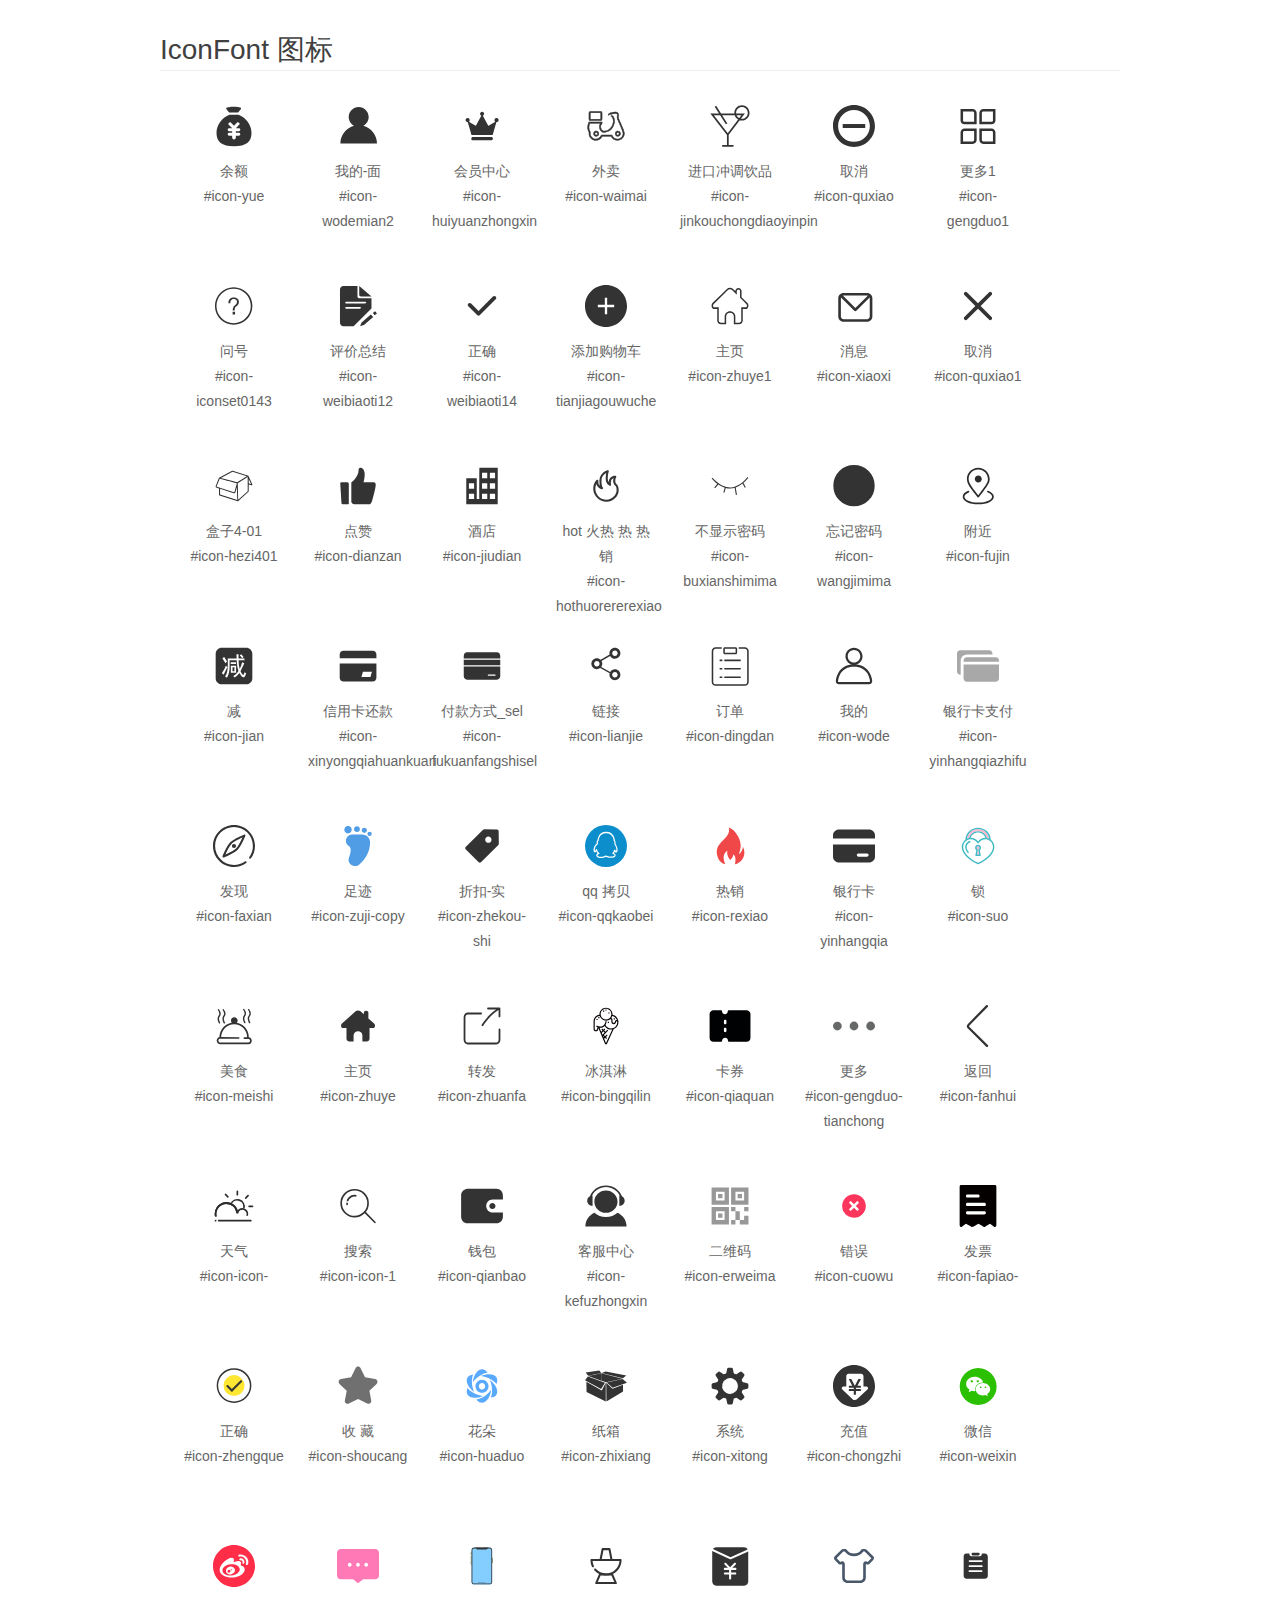
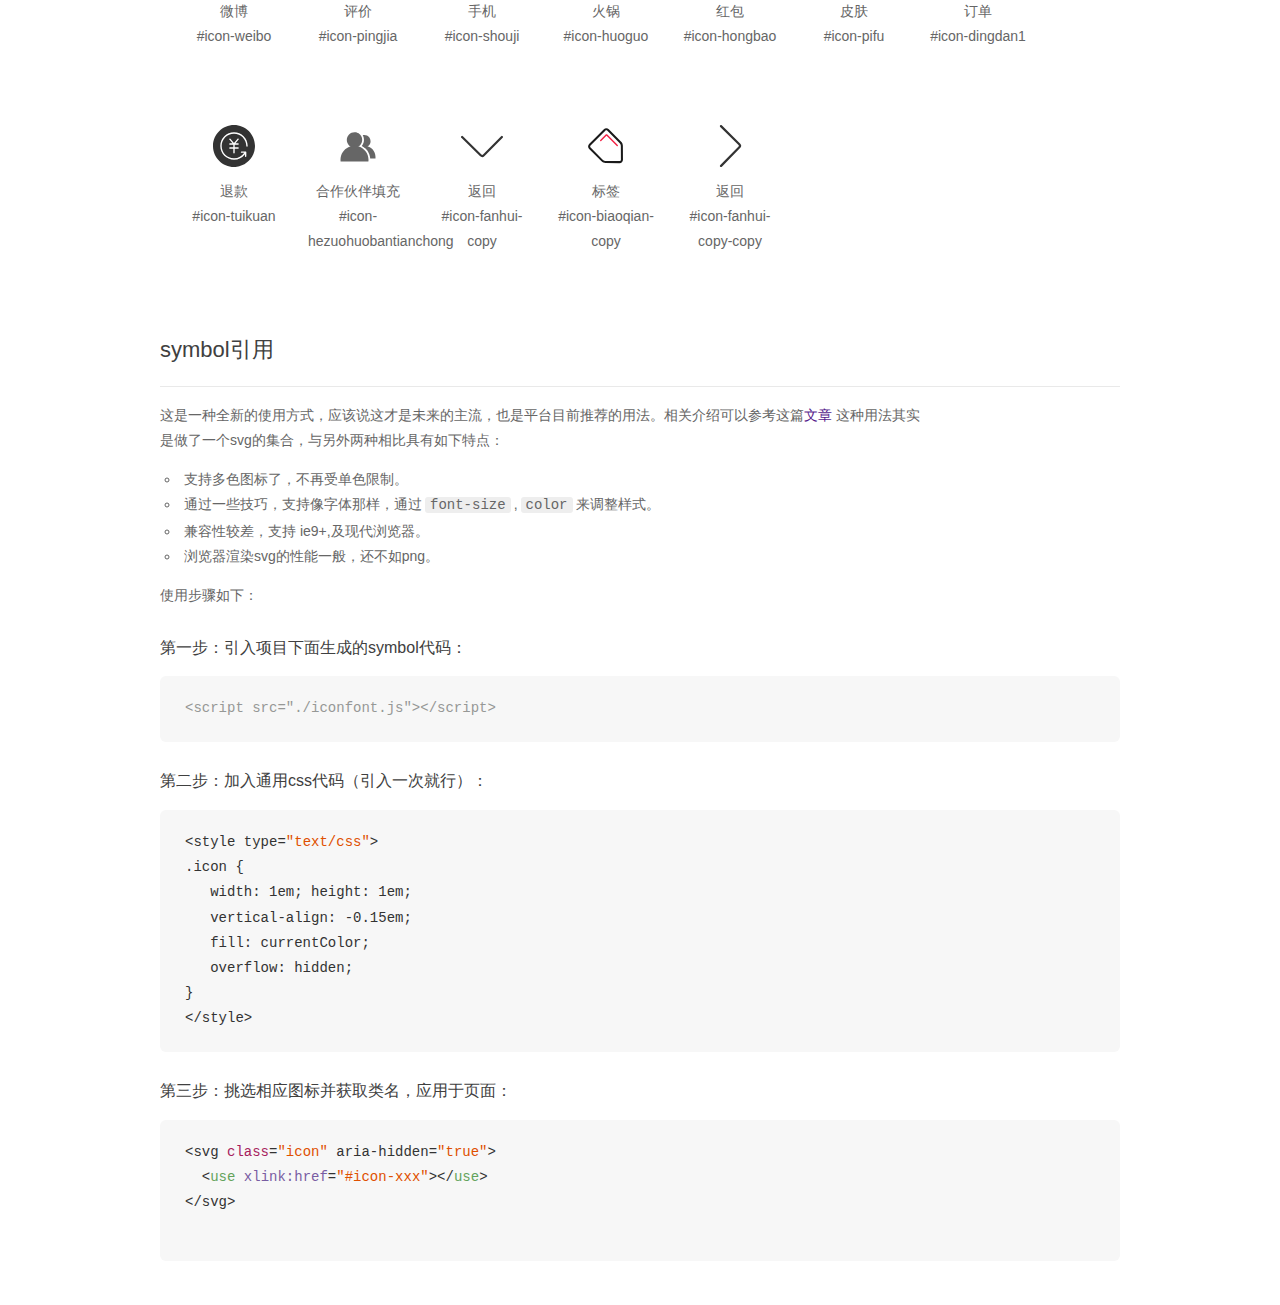
<file: font_675082_vch3j73bsf3l3di/demo_symbol.html>
<!DOCTYPE html>
<html>
<head>
    <meta charset="utf-8"/>
    <title>IconFont</title>
    <link rel="stylesheet" href="demo.css">
    <script src="iconfont.js"></script>

    <style type="text/css">
        .icon {
          /* 通过设置 font-size 来改变图标大小 */
          width: 1em; height: 1em;
          /* 图标和文字相邻时，垂直对齐 */
          vertical-align: -0.15em;
          /* 通过设置 color 来改变 SVG 的颜色/fill */
          fill: currentColor;
          /* path 和 stroke 溢出 viewBox 部分在 IE 下会显示
             normalize.css 中也包含这行 */
          overflow: hidden;
        }

    </style>
</head>
<body>
    <div class="main markdown">
        <h1>IconFont 图标</h1>
        <ul class="icon_lists clear">
            
                <li>
                    <svg class="icon" aria-hidden="true">
                        <use xlink:href="#icon-yue"></use>
                    </svg>
                    <div class="name">余额</div>
                    <div class="fontclass">#icon-yue</div>
                </li>
            
                <li>
                    <svg class="icon" aria-hidden="true">
                        <use xlink:href="#icon-wodemian2"></use>
                    </svg>
                    <div class="name">我的-面</div>
                    <div class="fontclass">#icon-wodemian2</div>
                </li>
            
                <li>
                    <svg class="icon" aria-hidden="true">
                        <use xlink:href="#icon-huiyuanzhongxin"></use>
                    </svg>
                    <div class="name">会员中心</div>
                    <div class="fontclass">#icon-huiyuanzhongxin</div>
                </li>
            
                <li>
                    <svg class="icon" aria-hidden="true">
                        <use xlink:href="#icon-waimai"></use>
                    </svg>
                    <div class="name">外卖</div>
                    <div class="fontclass">#icon-waimai</div>
                </li>
            
                <li>
                    <svg class="icon" aria-hidden="true">
                        <use xlink:href="#icon-jinkouchongdiaoyinpin"></use>
                    </svg>
                    <div class="name">进口冲调饮品</div>
                    <div class="fontclass">#icon-jinkouchongdiaoyinpin</div>
                </li>
            
                <li>
                    <svg class="icon" aria-hidden="true">
                        <use xlink:href="#icon-quxiao"></use>
                    </svg>
                    <div class="name">取消</div>
                    <div class="fontclass">#icon-quxiao</div>
                </li>
            
                <li>
                    <svg class="icon" aria-hidden="true">
                        <use xlink:href="#icon-gengduo1"></use>
                    </svg>
                    <div class="name">更多1</div>
                    <div class="fontclass">#icon-gengduo1</div>
                </li>
            
                <li>
                    <svg class="icon" aria-hidden="true">
                        <use xlink:href="#icon-iconset0143"></use>
                    </svg>
                    <div class="name">问号</div>
                    <div class="fontclass">#icon-iconset0143</div>
                </li>
            
                <li>
                    <svg class="icon" aria-hidden="true">
                        <use xlink:href="#icon-weibiaoti12"></use>
                    </svg>
                    <div class="name">评价总结</div>
                    <div class="fontclass">#icon-weibiaoti12</div>
                </li>
            
                <li>
                    <svg class="icon" aria-hidden="true">
                        <use xlink:href="#icon-weibiaoti14"></use>
                    </svg>
                    <div class="name">正确</div>
                    <div class="fontclass">#icon-weibiaoti14</div>
                </li>
            
                <li>
                    <svg class="icon" aria-hidden="true">
                        <use xlink:href="#icon-tianjiagouwuche"></use>
                    </svg>
                    <div class="name">添加购物车</div>
                    <div class="fontclass">#icon-tianjiagouwuche</div>
                </li>
            
                <li>
                    <svg class="icon" aria-hidden="true">
                        <use xlink:href="#icon-zhuye1"></use>
                    </svg>
                    <div class="name">主页</div>
                    <div class="fontclass">#icon-zhuye1</div>
                </li>
            
                <li>
                    <svg class="icon" aria-hidden="true">
                        <use xlink:href="#icon-xiaoxi"></use>
                    </svg>
                    <div class="name">消息</div>
                    <div class="fontclass">#icon-xiaoxi</div>
                </li>
            
                <li>
                    <svg class="icon" aria-hidden="true">
                        <use xlink:href="#icon-quxiao1"></use>
                    </svg>
                    <div class="name">取消</div>
                    <div class="fontclass">#icon-quxiao1</div>
                </li>
            
                <li>
                    <svg class="icon" aria-hidden="true">
                        <use xlink:href="#icon-hezi401"></use>
                    </svg>
                    <div class="name">盒子4-01</div>
                    <div class="fontclass">#icon-hezi401</div>
                </li>
            
                <li>
                    <svg class="icon" aria-hidden="true">
                        <use xlink:href="#icon-dianzan"></use>
                    </svg>
                    <div class="name">点赞</div>
                    <div class="fontclass">#icon-dianzan</div>
                </li>
            
                <li>
                    <svg class="icon" aria-hidden="true">
                        <use xlink:href="#icon-jiudian"></use>
                    </svg>
                    <div class="name">酒店</div>
                    <div class="fontclass">#icon-jiudian</div>
                </li>
            
                <li>
                    <svg class="icon" aria-hidden="true">
                        <use xlink:href="#icon-hothuorererexiao"></use>
                    </svg>
                    <div class="name">hot 火热 热 热销</div>
                    <div class="fontclass">#icon-hothuorererexiao</div>
                </li>
            
                <li>
                    <svg class="icon" aria-hidden="true">
                        <use xlink:href="#icon-buxianshimima"></use>
                    </svg>
                    <div class="name">不显示密码</div>
                    <div class="fontclass">#icon-buxianshimima</div>
                </li>
            
                <li>
                    <svg class="icon" aria-hidden="true">
                        <use xlink:href="#icon-wangjimima"></use>
                    </svg>
                    <div class="name">忘记密码</div>
                    <div class="fontclass">#icon-wangjimima</div>
                </li>
            
                <li>
                    <svg class="icon" aria-hidden="true">
                        <use xlink:href="#icon-fujin"></use>
                    </svg>
                    <div class="name">附近</div>
                    <div class="fontclass">#icon-fujin</div>
                </li>
            
                <li>
                    <svg class="icon" aria-hidden="true">
                        <use xlink:href="#icon-jian"></use>
                    </svg>
                    <div class="name">减</div>
                    <div class="fontclass">#icon-jian</div>
                </li>
            
                <li>
                    <svg class="icon" aria-hidden="true">
                        <use xlink:href="#icon-xinyongqiahuankuan"></use>
                    </svg>
                    <div class="name">信用卡还款</div>
                    <div class="fontclass">#icon-xinyongqiahuankuan</div>
                </li>
            
                <li>
                    <svg class="icon" aria-hidden="true">
                        <use xlink:href="#icon-fukuanfangshisel"></use>
                    </svg>
                    <div class="name">付款方式_sel</div>
                    <div class="fontclass">#icon-fukuanfangshisel</div>
                </li>
            
                <li>
                    <svg class="icon" aria-hidden="true">
                        <use xlink:href="#icon-lianjie"></use>
                    </svg>
                    <div class="name">链接</div>
                    <div class="fontclass">#icon-lianjie</div>
                </li>
            
                <li>
                    <svg class="icon" aria-hidden="true">
                        <use xlink:href="#icon-dingdan"></use>
                    </svg>
                    <div class="name">订单</div>
                    <div class="fontclass">#icon-dingdan</div>
                </li>
            
                <li>
                    <svg class="icon" aria-hidden="true">
                        <use xlink:href="#icon-wode"></use>
                    </svg>
                    <div class="name">我的</div>
                    <div class="fontclass">#icon-wode</div>
                </li>
            
                <li>
                    <svg class="icon" aria-hidden="true">
                        <use xlink:href="#icon-yinhangqiazhifu"></use>
                    </svg>
                    <div class="name">银行卡支付</div>
                    <div class="fontclass">#icon-yinhangqiazhifu</div>
                </li>
            
                <li>
                    <svg class="icon" aria-hidden="true">
                        <use xlink:href="#icon-faxian"></use>
                    </svg>
                    <div class="name">发现</div>
                    <div class="fontclass">#icon-faxian</div>
                </li>
            
                <li>
                    <svg class="icon" aria-hidden="true">
                        <use xlink:href="#icon-zuji-copy"></use>
                    </svg>
                    <div class="name">足迹</div>
                    <div class="fontclass">#icon-zuji-copy</div>
                </li>
            
                <li>
                    <svg class="icon" aria-hidden="true">
                        <use xlink:href="#icon-zhekou-shi"></use>
                    </svg>
                    <div class="name">折扣-实</div>
                    <div class="fontclass">#icon-zhekou-shi</div>
                </li>
            
                <li>
                    <svg class="icon" aria-hidden="true">
                        <use xlink:href="#icon-qqkaobei"></use>
                    </svg>
                    <div class="name">qq 拷贝</div>
                    <div class="fontclass">#icon-qqkaobei</div>
                </li>
            
                <li>
                    <svg class="icon" aria-hidden="true">
                        <use xlink:href="#icon-rexiao"></use>
                    </svg>
                    <div class="name">热销</div>
                    <div class="fontclass">#icon-rexiao</div>
                </li>
            
                <li>
                    <svg class="icon" aria-hidden="true">
                        <use xlink:href="#icon-yinhangqia"></use>
                    </svg>
                    <div class="name">银行卡</div>
                    <div class="fontclass">#icon-yinhangqia</div>
                </li>
            
                <li>
                    <svg class="icon" aria-hidden="true">
                        <use xlink:href="#icon-suo"></use>
                    </svg>
                    <div class="name">锁</div>
                    <div class="fontclass">#icon-suo</div>
                </li>
            
                <li>
                    <svg class="icon" aria-hidden="true">
                        <use xlink:href="#icon-meishi"></use>
                    </svg>
                    <div class="name">美食</div>
                    <div class="fontclass">#icon-meishi</div>
                </li>
            
                <li>
                    <svg class="icon" aria-hidden="true">
                        <use xlink:href="#icon-zhuye"></use>
                    </svg>
                    <div class="name">主页</div>
                    <div class="fontclass">#icon-zhuye</div>
                </li>
            
                <li>
                    <svg class="icon" aria-hidden="true">
                        <use xlink:href="#icon-zhuanfa"></use>
                    </svg>
                    <div class="name">转发</div>
                    <div class="fontclass">#icon-zhuanfa</div>
                </li>
            
                <li>
                    <svg class="icon" aria-hidden="true">
                        <use xlink:href="#icon-bingqilin"></use>
                    </svg>
                    <div class="name">冰淇淋</div>
                    <div class="fontclass">#icon-bingqilin</div>
                </li>
            
                <li>
                    <svg class="icon" aria-hidden="true">
                        <use xlink:href="#icon-qiaquan"></use>
                    </svg>
                    <div class="name">卡券</div>
                    <div class="fontclass">#icon-qiaquan</div>
                </li>
            
                <li>
                    <svg class="icon" aria-hidden="true">
                        <use xlink:href="#icon-gengduo-tianchong"></use>
                    </svg>
                    <div class="name">更多</div>
                    <div class="fontclass">#icon-gengduo-tianchong</div>
                </li>
            
                <li>
                    <svg class="icon" aria-hidden="true">
                        <use xlink:href="#icon-fanhui"></use>
                    </svg>
                    <div class="name">返回</div>
                    <div class="fontclass">#icon-fanhui</div>
                </li>
            
                <li>
                    <svg class="icon" aria-hidden="true">
                        <use xlink:href="#icon-icon-"></use>
                    </svg>
                    <div class="name">天气</div>
                    <div class="fontclass">#icon-icon-</div>
                </li>
            
                <li>
                    <svg class="icon" aria-hidden="true">
                        <use xlink:href="#icon-icon-1"></use>
                    </svg>
                    <div class="name">搜索</div>
                    <div class="fontclass">#icon-icon-1</div>
                </li>
            
                <li>
                    <svg class="icon" aria-hidden="true">
                        <use xlink:href="#icon-qianbao"></use>
                    </svg>
                    <div class="name">钱包</div>
                    <div class="fontclass">#icon-qianbao</div>
                </li>
            
                <li>
                    <svg class="icon" aria-hidden="true">
                        <use xlink:href="#icon-kefuzhongxin"></use>
                    </svg>
                    <div class="name">客服中心</div>
                    <div class="fontclass">#icon-kefuzhongxin</div>
                </li>
            
                <li>
                    <svg class="icon" aria-hidden="true">
                        <use xlink:href="#icon-erweima"></use>
                    </svg>
                    <div class="name">二维码</div>
                    <div class="fontclass">#icon-erweima</div>
                </li>
            
                <li>
                    <svg class="icon" aria-hidden="true">
                        <use xlink:href="#icon-cuowu"></use>
                    </svg>
                    <div class="name">错误</div>
                    <div class="fontclass">#icon-cuowu</div>
                </li>
            
                <li>
                    <svg class="icon" aria-hidden="true">
                        <use xlink:href="#icon-fapiao-"></use>
                    </svg>
                    <div class="name">发票</div>
                    <div class="fontclass">#icon-fapiao-</div>
                </li>
            
                <li>
                    <svg class="icon" aria-hidden="true">
                        <use xlink:href="#icon-zhengque"></use>
                    </svg>
                    <div class="name">正确</div>
                    <div class="fontclass">#icon-zhengque</div>
                </li>
            
                <li>
                    <svg class="icon" aria-hidden="true">
                        <use xlink:href="#icon-shoucang"></use>
                    </svg>
                    <div class="name">收 藏</div>
                    <div class="fontclass">#icon-shoucang</div>
                </li>
            
                <li>
                    <svg class="icon" aria-hidden="true">
                        <use xlink:href="#icon-huaduo"></use>
                    </svg>
                    <div class="name">花朵</div>
                    <div class="fontclass">#icon-huaduo</div>
                </li>
            
                <li>
                    <svg class="icon" aria-hidden="true">
                        <use xlink:href="#icon-zhixiang"></use>
                    </svg>
                    <div class="name">纸箱</div>
                    <div class="fontclass">#icon-zhixiang</div>
                </li>
            
                <li>
                    <svg class="icon" aria-hidden="true">
                        <use xlink:href="#icon-xitong"></use>
                    </svg>
                    <div class="name">系统</div>
                    <div class="fontclass">#icon-xitong</div>
                </li>
            
                <li>
                    <svg class="icon" aria-hidden="true">
                        <use xlink:href="#icon-chongzhi"></use>
                    </svg>
                    <div class="name">充值</div>
                    <div class="fontclass">#icon-chongzhi</div>
                </li>
            
                <li>
                    <svg class="icon" aria-hidden="true">
                        <use xlink:href="#icon-weixin"></use>
                    </svg>
                    <div class="name">微信</div>
                    <div class="fontclass">#icon-weixin</div>
                </li>
            
                <li>
                    <svg class="icon" aria-hidden="true">
                        <use xlink:href="#icon-weibo"></use>
                    </svg>
                    <div class="name">微博</div>
                    <div class="fontclass">#icon-weibo</div>
                </li>
            
                <li>
                    <svg class="icon" aria-hidden="true">
                        <use xlink:href="#icon-pingjia"></use>
                    </svg>
                    <div class="name">评价</div>
                    <div class="fontclass">#icon-pingjia</div>
                </li>
            
                <li>
                    <svg class="icon" aria-hidden="true">
                        <use xlink:href="#icon-shouji"></use>
                    </svg>
                    <div class="name">手机</div>
                    <div class="fontclass">#icon-shouji</div>
                </li>
            
                <li>
                    <svg class="icon" aria-hidden="true">
                        <use xlink:href="#icon-huoguo"></use>
                    </svg>
                    <div class="name">火锅</div>
                    <div class="fontclass">#icon-huoguo</div>
                </li>
            
                <li>
                    <svg class="icon" aria-hidden="true">
                        <use xlink:href="#icon-hongbao"></use>
                    </svg>
                    <div class="name">红包</div>
                    <div class="fontclass">#icon-hongbao</div>
                </li>
            
                <li>
                    <svg class="icon" aria-hidden="true">
                        <use xlink:href="#icon-pifu"></use>
                    </svg>
                    <div class="name">皮肤</div>
                    <div class="fontclass">#icon-pifu</div>
                </li>
            
                <li>
                    <svg class="icon" aria-hidden="true">
                        <use xlink:href="#icon-dingdan1"></use>
                    </svg>
                    <div class="name">订单</div>
                    <div class="fontclass">#icon-dingdan1</div>
                </li>
            
                <li>
                    <svg class="icon" aria-hidden="true">
                        <use xlink:href="#icon-tuikuan"></use>
                    </svg>
                    <div class="name">退款</div>
                    <div class="fontclass">#icon-tuikuan</div>
                </li>
            
                <li>
                    <svg class="icon" aria-hidden="true">
                        <use xlink:href="#icon-hezuohuobantianchong"></use>
                    </svg>
                    <div class="name">合作伙伴填充</div>
                    <div class="fontclass">#icon-hezuohuobantianchong</div>
                </li>
            
                <li>
                    <svg class="icon" aria-hidden="true">
                        <use xlink:href="#icon-fanhui-copy"></use>
                    </svg>
                    <div class="name">返回</div>
                    <div class="fontclass">#icon-fanhui-copy</div>
                </li>
            
                <li>
                    <svg class="icon" aria-hidden="true">
                        <use xlink:href="#icon-biaoqian-copy"></use>
                    </svg>
                    <div class="name">标签</div>
                    <div class="fontclass">#icon-biaoqian-copy</div>
                </li>
            
                <li>
                    <svg class="icon" aria-hidden="true">
                        <use xlink:href="#icon-fanhui-copy-copy"></use>
                    </svg>
                    <div class="name">返回</div>
                    <div class="fontclass">#icon-fanhui-copy-copy</div>
                </li>
            
        </ul>


        <h2 id="symbol-">symbol引用</h2>
        <hr>

        <p>这是一种全新的使用方式，应该说这才是未来的主流，也是平台目前推荐的用法。相关介绍可以参考这篇<a href="">文章</a>
        这种用法其实是做了一个svg的集合，与另外两种相比具有如下特点：</p>
        <ul>
          <li>支持多色图标了，不再受单色限制。</li>
          <li>通过一些技巧，支持像字体那样，通过<code>font-size</code>,<code>color</code>来调整样式。</li>
          <li>兼容性较差，支持 ie9+,及现代浏览器。</li>
          <li>浏览器渲染svg的性能一般，还不如png。</li>
        </ul>
        <p>使用步骤如下：</p>
        <h3 id="-symbol-">第一步：引入项目下面生成的symbol代码：</h3>
        <pre><code class="lang-js hljs javascript"><span class="hljs-comment">&lt;script src="./iconfont.js"&gt;&lt;/script&gt;</span></code></pre>
        <h3 id="-css-">第二步：加入通用css代码（引入一次就行）：</h3>
        <pre><code class="lang-js hljs javascript">&lt;style type=<span class="hljs-string">"text/css"</span>&gt;
.icon {
   width: <span class="hljs-number">1</span>em; height: <span class="hljs-number">1</span>em;
   vertical-align: <span class="hljs-number">-0.15</span>em;
   fill: currentColor;
   overflow: hidden;
}
&lt;<span class="hljs-regexp">/style&gt;</span></code></pre>
        <h3 id="-">第三步：挑选相应图标并获取类名，应用于页面：</h3>
        <pre><code class="lang-js hljs javascript">&lt;svg <span class="hljs-class"><span class="hljs-keyword">class</span></span>=<span class="hljs-string">"icon"</span> aria-hidden=<span class="hljs-string">"true"</span>&gt;<span class="xml"><span class="hljs-tag">
  &lt;<span class="hljs-name">use</span> <span class="hljs-attr">xlink:href</span>=<span class="hljs-string">"#icon-xxx"</span>&gt;</span><span class="hljs-tag">&lt;/<span class="hljs-name">use</span>&gt;</span>
</span>&lt;<span class="hljs-regexp">/svg&gt;
        </span></code></pre>
    </div>
</body>
</html>
</file>
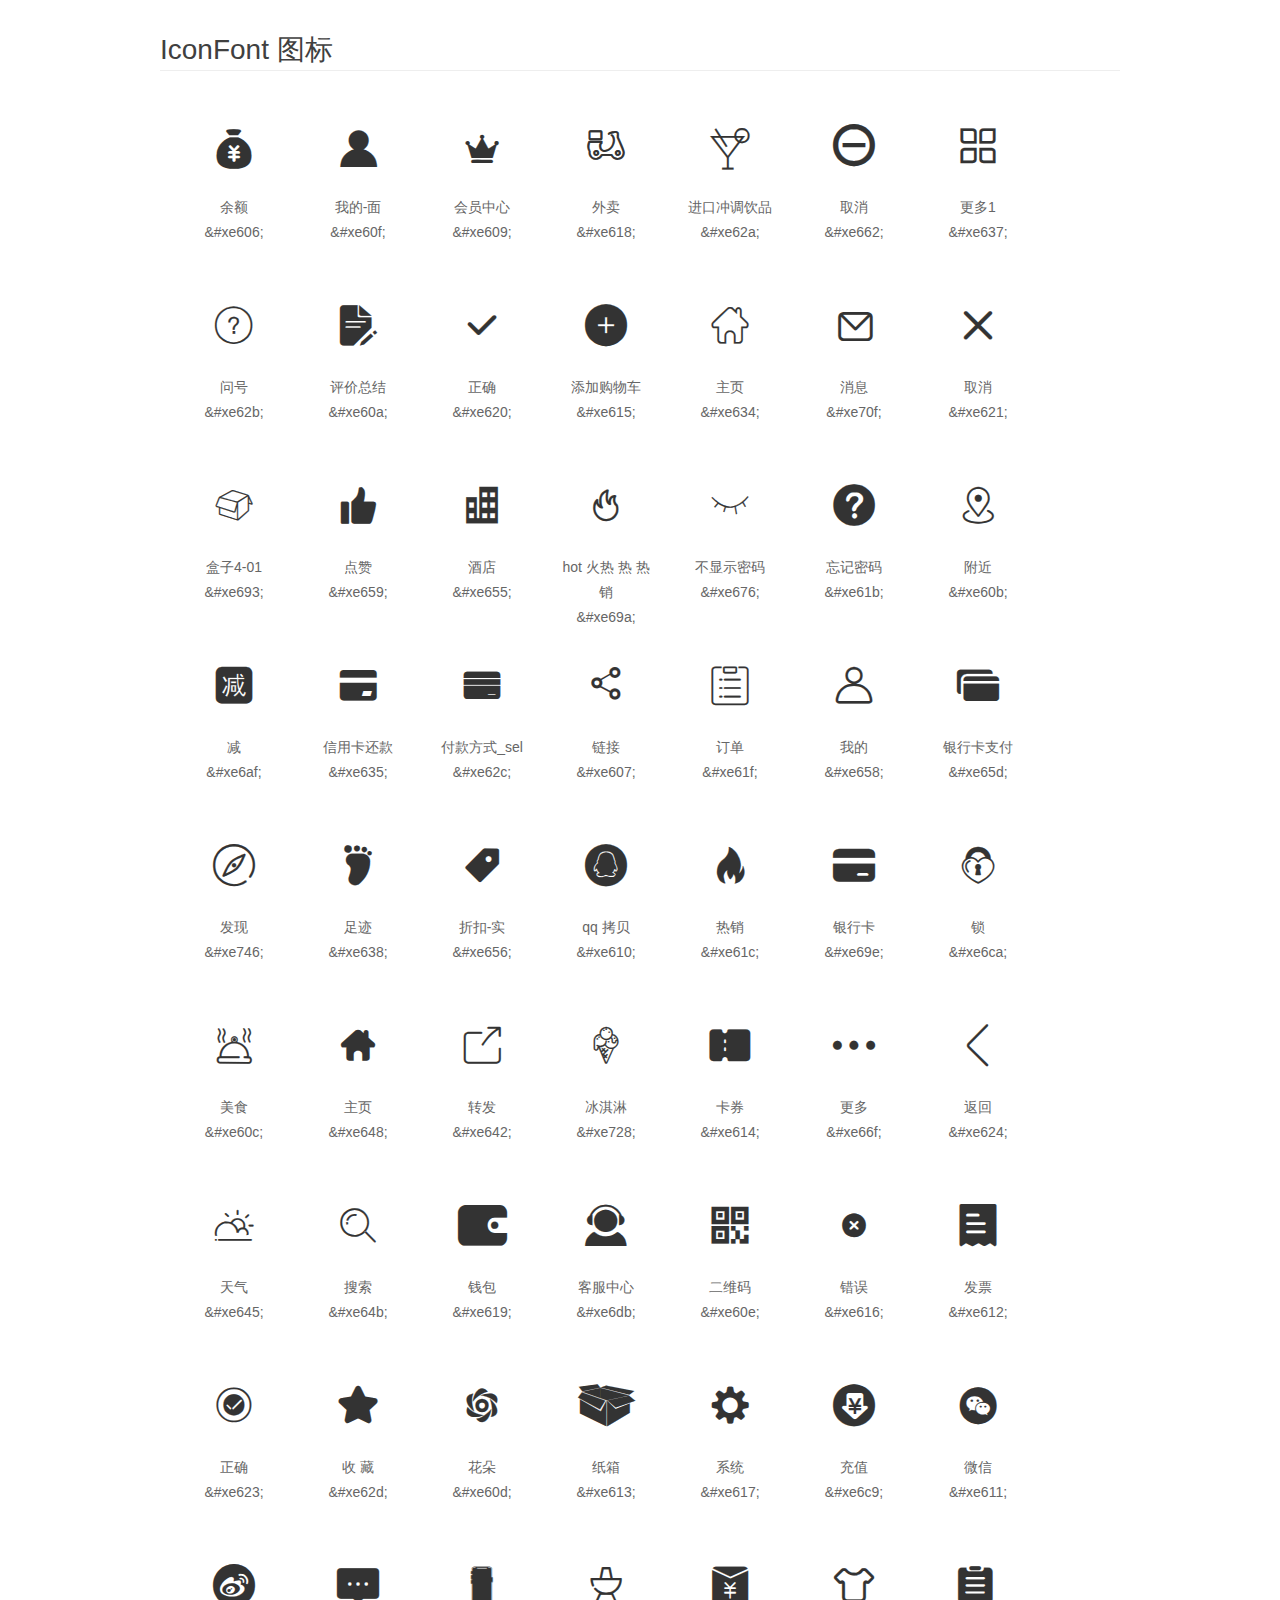
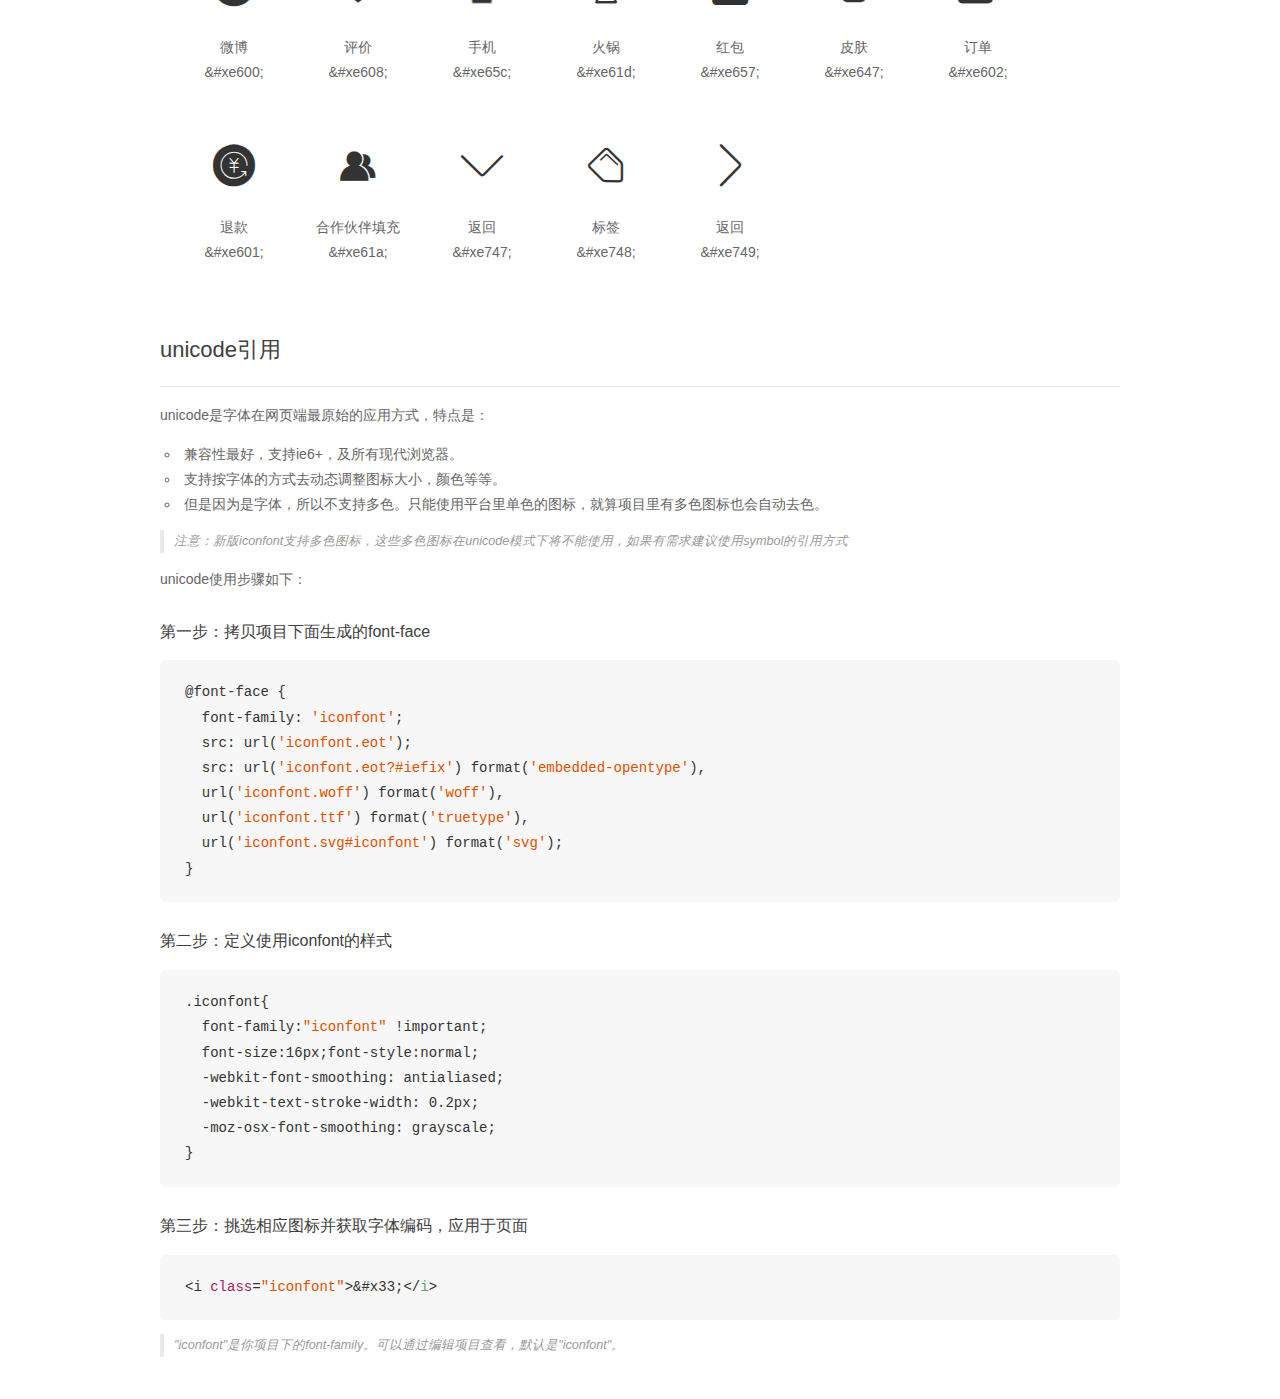
<file: font_675082_vch3j73bsf3l3di/demo_unicode.html>
<!DOCTYPE html>
<html>
<head>
    <meta charset="utf-8"/>
    <title>IconFont</title>
    <link rel="stylesheet" href="demo.css">

    <style type="text/css">

        @font-face {font-family: "iconfont";
          src: url('iconfont.eot'); /* IE9*/
          src: url('iconfont.eot#iefix') format('embedded-opentype'), /* IE6-IE8 */
          url('iconfont.woff') format('woff'), /* chrome, firefox */
          url('iconfont.ttf') format('truetype'), /* chrome, firefox, opera, Safari, Android, iOS 4.2+*/
          url('iconfont.svg#iconfont') format('svg'); /* iOS 4.1- */
        }

        .iconfont {
          font-family:"iconfont" !important;
          font-size:16px;
          font-style:normal;
          -webkit-font-smoothing: antialiased;
          -webkit-text-stroke-width: 0.2px;
          -moz-osx-font-smoothing: grayscale;
        }

    </style>
</head>
<body>
    <div class="main markdown">
        <h1>IconFont 图标</h1>
        <ul class="icon_lists clear">
            
                <li>
                <i class="icon iconfont">&#xe606;</i>
                    <div class="name">余额</div>
                    <div class="code">&amp;#xe606;</div>
                </li>
            
                <li>
                <i class="icon iconfont">&#xe60f;</i>
                    <div class="name">我的-面</div>
                    <div class="code">&amp;#xe60f;</div>
                </li>
            
                <li>
                <i class="icon iconfont">&#xe609;</i>
                    <div class="name">会员中心</div>
                    <div class="code">&amp;#xe609;</div>
                </li>
            
                <li>
                <i class="icon iconfont">&#xe618;</i>
                    <div class="name">外卖</div>
                    <div class="code">&amp;#xe618;</div>
                </li>
            
                <li>
                <i class="icon iconfont">&#xe62a;</i>
                    <div class="name">进口冲调饮品</div>
                    <div class="code">&amp;#xe62a;</div>
                </li>
            
                <li>
                <i class="icon iconfont">&#xe662;</i>
                    <div class="name">取消</div>
                    <div class="code">&amp;#xe662;</div>
                </li>
            
                <li>
                <i class="icon iconfont">&#xe637;</i>
                    <div class="name">更多1</div>
                    <div class="code">&amp;#xe637;</div>
                </li>
            
                <li>
                <i class="icon iconfont">&#xe62b;</i>
                    <div class="name">问号</div>
                    <div class="code">&amp;#xe62b;</div>
                </li>
            
                <li>
                <i class="icon iconfont">&#xe60a;</i>
                    <div class="name">评价总结</div>
                    <div class="code">&amp;#xe60a;</div>
                </li>
            
                <li>
                <i class="icon iconfont">&#xe620;</i>
                    <div class="name">正确</div>
                    <div class="code">&amp;#xe620;</div>
                </li>
            
                <li>
                <i class="icon iconfont">&#xe615;</i>
                    <div class="name">添加购物车</div>
                    <div class="code">&amp;#xe615;</div>
                </li>
            
                <li>
                <i class="icon iconfont">&#xe634;</i>
                    <div class="name">主页</div>
                    <div class="code">&amp;#xe634;</div>
                </li>
            
                <li>
                <i class="icon iconfont">&#xe70f;</i>
                    <div class="name">消息</div>
                    <div class="code">&amp;#xe70f;</div>
                </li>
            
                <li>
                <i class="icon iconfont">&#xe621;</i>
                    <div class="name">取消</div>
                    <div class="code">&amp;#xe621;</div>
                </li>
            
                <li>
                <i class="icon iconfont">&#xe693;</i>
                    <div class="name">盒子4-01</div>
                    <div class="code">&amp;#xe693;</div>
                </li>
            
                <li>
                <i class="icon iconfont">&#xe659;</i>
                    <div class="name">点赞</div>
                    <div class="code">&amp;#xe659;</div>
                </li>
            
                <li>
                <i class="icon iconfont">&#xe655;</i>
                    <div class="name">酒店</div>
                    <div class="code">&amp;#xe655;</div>
                </li>
            
                <li>
                <i class="icon iconfont">&#xe69a;</i>
                    <div class="name">hot 火热 热 热销</div>
                    <div class="code">&amp;#xe69a;</div>
                </li>
            
                <li>
                <i class="icon iconfont">&#xe676;</i>
                    <div class="name">不显示密码</div>
                    <div class="code">&amp;#xe676;</div>
                </li>
            
                <li>
                <i class="icon iconfont">&#xe61b;</i>
                    <div class="name">忘记密码</div>
                    <div class="code">&amp;#xe61b;</div>
                </li>
            
                <li>
                <i class="icon iconfont">&#xe60b;</i>
                    <div class="name">附近</div>
                    <div class="code">&amp;#xe60b;</div>
                </li>
            
                <li>
                <i class="icon iconfont">&#xe6af;</i>
                    <div class="name">减</div>
                    <div class="code">&amp;#xe6af;</div>
                </li>
            
                <li>
                <i class="icon iconfont">&#xe635;</i>
                    <div class="name">信用卡还款</div>
                    <div class="code">&amp;#xe635;</div>
                </li>
            
                <li>
                <i class="icon iconfont">&#xe62c;</i>
                    <div class="name">付款方式_sel</div>
                    <div class="code">&amp;#xe62c;</div>
                </li>
            
                <li>
                <i class="icon iconfont">&#xe607;</i>
                    <div class="name">链接</div>
                    <div class="code">&amp;#xe607;</div>
                </li>
            
                <li>
                <i class="icon iconfont">&#xe61f;</i>
                    <div class="name">订单</div>
                    <div class="code">&amp;#xe61f;</div>
                </li>
            
                <li>
                <i class="icon iconfont">&#xe658;</i>
                    <div class="name">我的</div>
                    <div class="code">&amp;#xe658;</div>
                </li>
            
                <li>
                <i class="icon iconfont">&#xe65d;</i>
                    <div class="name">银行卡支付</div>
                    <div class="code">&amp;#xe65d;</div>
                </li>
            
                <li>
                <i class="icon iconfont">&#xe746;</i>
                    <div class="name">发现</div>
                    <div class="code">&amp;#xe746;</div>
                </li>
            
                <li>
                <i class="icon iconfont">&#xe638;</i>
                    <div class="name">足迹</div>
                    <div class="code">&amp;#xe638;</div>
                </li>
            
                <li>
                <i class="icon iconfont">&#xe656;</i>
                    <div class="name">折扣-实</div>
                    <div class="code">&amp;#xe656;</div>
                </li>
            
                <li>
                <i class="icon iconfont">&#xe610;</i>
                    <div class="name">qq 拷贝</div>
                    <div class="code">&amp;#xe610;</div>
                </li>
            
                <li>
                <i class="icon iconfont">&#xe61c;</i>
                    <div class="name">热销</div>
                    <div class="code">&amp;#xe61c;</div>
                </li>
            
                <li>
                <i class="icon iconfont">&#xe69e;</i>
                    <div class="name">银行卡</div>
                    <div class="code">&amp;#xe69e;</div>
                </li>
            
                <li>
                <i class="icon iconfont">&#xe6ca;</i>
                    <div class="name">锁</div>
                    <div class="code">&amp;#xe6ca;</div>
                </li>
            
                <li>
                <i class="icon iconfont">&#xe60c;</i>
                    <div class="name">美食</div>
                    <div class="code">&amp;#xe60c;</div>
                </li>
            
                <li>
                <i class="icon iconfont">&#xe648;</i>
                    <div class="name">主页</div>
                    <div class="code">&amp;#xe648;</div>
                </li>
            
                <li>
                <i class="icon iconfont">&#xe642;</i>
                    <div class="name">转发</div>
                    <div class="code">&amp;#xe642;</div>
                </li>
            
                <li>
                <i class="icon iconfont">&#xe728;</i>
                    <div class="name">冰淇淋</div>
                    <div class="code">&amp;#xe728;</div>
                </li>
            
                <li>
                <i class="icon iconfont">&#xe614;</i>
                    <div class="name">卡券</div>
                    <div class="code">&amp;#xe614;</div>
                </li>
            
                <li>
                <i class="icon iconfont">&#xe66f;</i>
                    <div class="name">更多</div>
                    <div class="code">&amp;#xe66f;</div>
                </li>
            
                <li>
                <i class="icon iconfont">&#xe624;</i>
                    <div class="name">返回</div>
                    <div class="code">&amp;#xe624;</div>
                </li>
            
                <li>
                <i class="icon iconfont">&#xe645;</i>
                    <div class="name">天气</div>
                    <div class="code">&amp;#xe645;</div>
                </li>
            
                <li>
                <i class="icon iconfont">&#xe64b;</i>
                    <div class="name">搜索</div>
                    <div class="code">&amp;#xe64b;</div>
                </li>
            
                <li>
                <i class="icon iconfont">&#xe619;</i>
                    <div class="name">钱包</div>
                    <div class="code">&amp;#xe619;</div>
                </li>
            
                <li>
                <i class="icon iconfont">&#xe6db;</i>
                    <div class="name">客服中心</div>
                    <div class="code">&amp;#xe6db;</div>
                </li>
            
                <li>
                <i class="icon iconfont">&#xe60e;</i>
                    <div class="name">二维码</div>
                    <div class="code">&amp;#xe60e;</div>
                </li>
            
                <li>
                <i class="icon iconfont">&#xe616;</i>
                    <div class="name">错误</div>
                    <div class="code">&amp;#xe616;</div>
                </li>
            
                <li>
                <i class="icon iconfont">&#xe612;</i>
                    <div class="name">发票</div>
                    <div class="code">&amp;#xe612;</div>
                </li>
            
                <li>
                <i class="icon iconfont">&#xe623;</i>
                    <div class="name">正确</div>
                    <div class="code">&amp;#xe623;</div>
                </li>
            
                <li>
                <i class="icon iconfont">&#xe62d;</i>
                    <div class="name">收 藏</div>
                    <div class="code">&amp;#xe62d;</div>
                </li>
            
                <li>
                <i class="icon iconfont">&#xe60d;</i>
                    <div class="name">花朵</div>
                    <div class="code">&amp;#xe60d;</div>
                </li>
            
                <li>
                <i class="icon iconfont">&#xe613;</i>
                    <div class="name">纸箱</div>
                    <div class="code">&amp;#xe613;</div>
                </li>
            
                <li>
                <i class="icon iconfont">&#xe617;</i>
                    <div class="name">系统</div>
                    <div class="code">&amp;#xe617;</div>
                </li>
            
                <li>
                <i class="icon iconfont">&#xe6c9;</i>
                    <div class="name">充值</div>
                    <div class="code">&amp;#xe6c9;</div>
                </li>
            
                <li>
                <i class="icon iconfont">&#xe611;</i>
                    <div class="name">微信</div>
                    <div class="code">&amp;#xe611;</div>
                </li>
            
                <li>
                <i class="icon iconfont">&#xe600;</i>
                    <div class="name">微博</div>
                    <div class="code">&amp;#xe600;</div>
                </li>
            
                <li>
                <i class="icon iconfont">&#xe608;</i>
                    <div class="name">评价</div>
                    <div class="code">&amp;#xe608;</div>
                </li>
            
                <li>
                <i class="icon iconfont">&#xe65c;</i>
                    <div class="name">手机</div>
                    <div class="code">&amp;#xe65c;</div>
                </li>
            
                <li>
                <i class="icon iconfont">&#xe61d;</i>
                    <div class="name">火锅</div>
                    <div class="code">&amp;#xe61d;</div>
                </li>
            
                <li>
                <i class="icon iconfont">&#xe657;</i>
                    <div class="name">红包</div>
                    <div class="code">&amp;#xe657;</div>
                </li>
            
                <li>
                <i class="icon iconfont">&#xe647;</i>
                    <div class="name">皮肤</div>
                    <div class="code">&amp;#xe647;</div>
                </li>
            
                <li>
                <i class="icon iconfont">&#xe602;</i>
                    <div class="name">订单</div>
                    <div class="code">&amp;#xe602;</div>
                </li>
            
                <li>
                <i class="icon iconfont">&#xe601;</i>
                    <div class="name">退款</div>
                    <div class="code">&amp;#xe601;</div>
                </li>
            
                <li>
                <i class="icon iconfont">&#xe61a;</i>
                    <div class="name">合作伙伴填充</div>
                    <div class="code">&amp;#xe61a;</div>
                </li>
            
                <li>
                <i class="icon iconfont">&#xe747;</i>
                    <div class="name">返回</div>
                    <div class="code">&amp;#xe747;</div>
                </li>
            
                <li>
                <i class="icon iconfont">&#xe748;</i>
                    <div class="name">标签</div>
                    <div class="code">&amp;#xe748;</div>
                </li>
            
                <li>
                <i class="icon iconfont">&#xe749;</i>
                    <div class="name">返回</div>
                    <div class="code">&amp;#xe749;</div>
                </li>
            
        </ul>
        <h2 id="unicode-">unicode引用</h2>
        <hr>

        <p>unicode是字体在网页端最原始的应用方式，特点是：</p>
        <ul>
        <li>兼容性最好，支持ie6+，及所有现代浏览器。</li>
        <li>支持按字体的方式去动态调整图标大小，颜色等等。</li>
        <li>但是因为是字体，所以不支持多色。只能使用平台里单色的图标，就算项目里有多色图标也会自动去色。</li>
        </ul>
        <blockquote>
        <p>注意：新版iconfont支持多色图标，这些多色图标在unicode模式下将不能使用，如果有需求建议使用symbol的引用方式</p>
        </blockquote>
        <p>unicode使用步骤如下：</p>
        <h3 id="-font-face">第一步：拷贝项目下面生成的font-face</h3>
        <pre><code class="lang-js hljs javascript">@font-face {
  font-family: <span class="hljs-string">'iconfont'</span>;
  src: url(<span class="hljs-string">'iconfont.eot'</span>);
  src: url(<span class="hljs-string">'iconfont.eot?#iefix'</span>) format(<span class="hljs-string">'embedded-opentype'</span>),
  url(<span class="hljs-string">'iconfont.woff'</span>) format(<span class="hljs-string">'woff'</span>),
  url(<span class="hljs-string">'iconfont.ttf'</span>) format(<span class="hljs-string">'truetype'</span>),
  url(<span class="hljs-string">'iconfont.svg#iconfont'</span>) format(<span class="hljs-string">'svg'</span>);
}
</code></pre>
        <h3 id="-iconfont-">第二步：定义使用iconfont的样式</h3>
        <pre><code class="lang-js hljs javascript">.iconfont{
  font-family:<span class="hljs-string">"iconfont"</span> !important;
  font-size:<span class="hljs-number">16</span>px;font-style:normal;
  -webkit-font-smoothing: antialiased;
  -webkit-text-stroke-width: <span class="hljs-number">0.2</span>px;
  -moz-osx-font-smoothing: grayscale;
}
</code></pre>
        <h3 id="-">第三步：挑选相应图标并获取字体编码，应用于页面</h3>
        <pre><code class="lang-js hljs javascript">&lt;i <span class="hljs-class"><span class="hljs-keyword">class</span></span>=<span class="hljs-string">"iconfont"</span>&gt;&amp;#x33;<span class="xml"><span class="hljs-tag">&lt;/<span class="hljs-name">i</span>&gt;</span></span></code></pre>

        <blockquote>
        <p>"iconfont"是你项目下的font-family。可以通过编辑项目查看，默认是"iconfont"。</p>
        </blockquote>
    </div>


</body>
</html>
</file>
<file: css/index.css>
@import url('base.css');
    /* 头部开始 */
header{
	width: 100%;
	height: 0.9rem;
	background: #3cfdd3;
	display: flex;
	justify-content: space-between;
	padding: 0 0.42rem 0 0.41rem;
	box-sizing: border-box;
	position: relative;
}
.position{
	float: left;
	display: block;
	width: 1.11rem;
	height: 100%;
/* 	background: red; */
}
.position i{
	display: block;
	color: #fff;
	font-size: 0.4rem;
	top: 0.25rem;
	float: left;
	position: absolute;
}
.position span{
	display: block;
	font-size: 0.24rem;
	color: #fff;
	float: right;
	margin-top: 0.29rem;
}
.search{
	display: block;
	float: left ;
	width: 3.2rem;
	height: 0.4rem;
	background: #fff;
	margin-top: 0.23rem;
	border-radius: 0.25rem;
}
.search i{
	display: block;
	color: #000;
	font-size: 0.28rem;
	margin-top: 0.06rem;
	margin-left: 0.12rem;
	float: left;
}
.search input{
	display: block;
	float: right;
	font-size: 0.18rem;
	height: 100%;
	padding: 0;
	border: none;
	border-top-right-radius: 0.25rem;
	border-bottom-right-radius: 0.25rem;
	width: 2.63rem;
	padding-left: 0.2rem;
	box-sizing: border-box;
}
.search input:focus{
	outline: none;
}
.weather{
	width: 0.6rem;
	height: 0.9rem;
/* 	background: yellow; */
	float: right;
}
.weather i{
	display: block;
	color: #fff;
	font-size: 0.4rem;
	margin-top: 0.25rem;
	float: right;
	margin-right: 0.15rem;
}
/* 头部结束 */
/* 图片开始 */
.zhengti{
	width: 100%;
	height: 2.69rem;
/* 	background: pink; */
	position:relative;
}
.tiao{
	width: 100%;
	height: 1.35rem;
	background: #31ffd1;
}
.tu1{
	width: 7rem;
	height: 2.69rem;
	background: red;
	margin-left: 0.23rem;
	border-radius: 0.1rem;
	position:absolute;
	top: 0;
}
.btn{
	width: 0.33rem;
	height: 0.06rem;
/* 	background: red; */
	position:absolute;
	bottom:0.14rem ;
	left: 3.33rem;
	display: flex;
    justify-content: space-between;
}
.btn li{
	display: block;
	width: 0.06rem;
	height: 0.06rem;
	background: pink;
	border-radius: 0.06rem;
/* 	border: 0.03rem solid #8e8a87; */
}
.btn li:first-child{
	background: #00b36a;
}
.btn li:hover{
	background: #00b36a;
}
.tu1 img{
	border-radius: 0.1rem;
}
/* 图片结束 */
/* NAV开始 */
.nav{
	width: 100%;
	height: 4.05rem;
	background: #fff;
}
.nav li{
	display: block;
    width: 1.80rem;
	height: 1.95rem;
/* 	background: lightgoldenrodyellow; */
	float: left;
	margin-bottom: 0.1rem;
	margin-right: 0.1rem;
	position: relative;
}
.nav li:last-child{
	margin-right:0;
}
.nav li:nth-child(4){
	margin-right: 0;
}
.nav li a{
	display: block;
	width: 1.2rem;
	height: 1.2rem;
	/* background: purple; */
	margin: 0.28rem auto 0.47rem;
}
.quan i{
	display: block;
	font-size: 0.6rem;
	color: #b86dbf;
	float: left;
	position: absolute;
	top: 0.60rem;
	left: 0.59rem;
}
.quan span{
	font-size: 0.34rem;
	color: #000;
	float: left;
    margin-left: 0.3rem;
}
/* NAV结束
/* 插图开始 */
.chatu{
	width: 100%;
	height: 5.3rem;
	background: #fff;
	position: relative;
}
.chatu a{
	display: block;
	width: 3.5rem;
	height: 5.3rem;
/* 	background: red; */
	float: left;
	margin-left: 0.26rem;
	position:absolute;
	top: 0;
}
.chatu a:last-child{
	display: block;
	float: right;
	margin-left: 0;
	position:absolute;
	top: 0;
	right: 0.26rem;
}
/* 插图结束 */
/* 内容开始 */
.zt{
	width: 100%;
	height: 11.74rem;
	background: #fff;
}
.tuijian{
	width: 100%;
	height: 0.7rem;
/* 	background: yellow; */
}
.tuijian h1{
	float: left;
	font-size: 0.34rem;
	color: #fcafcd;
	margin-left: 2.25rem;
    margin-top:0.3rem;
}
.shangjia{
	width: 7rem;
	height: 11.05rem;
/* 	background: pink; */
	margin-left: 0.25rem;
}
.shangjia li{
	width: : 100%;
	height: 1.8rem;
/* 	background: lightgreen; */
	border: 0.01rem solid rgba(0, 0, 0, 0.1);
	border-left: none;
	border-right: none;
}
.shangjia li:first-child{
	border-top: none;
}
.zuo1{
	width: 1.66rem;
	height: 1.8rem;
/* 	background: blue; */
	float: left;
	margin-left: 0;
}
.you1{
	width: 5.34rem;
	height: 1.8rem;
/* 	background: pink; */
	float: right: ;
	margin-left:1.66rem;
}
.xiala{
	display: block;
	width: 1.5rem;
	height: 1.5rem;
/* 	background: purple; */
	margin-top: 0.15rem;
	margin-left: 0.1rem;
}
.mingcheng h2{
	display: block;
	font-size: 0.34rem;
	color: #000;
	float: left;
    margin-top: 0.27rem;
}
.pingjiatiao{
	width: 5.35rem;
	height: 0.35rem;
/* 	background: purple; */
	float: left;
}
.pingjia{
	font-size: 0.20rem;
	color: rgba(0, 0, 0, 0.5);
	float: left;
	line-height: 0.35rem;
}
.xingxing{
	width: 1.29rem;
	height: 0.17rem;
	background: yellow;
	float: left;
	margin-top: 0.1rem;
	margin-left: 0.1rem;
}
.shijian{
	width: 2.35rem;
	height: 0.35rem;
	font-size: 0.20rem;
	color: rgba(0, 0, 0, 0.5);
	float: left;
	line-height: 0.35rem;
}
.yueshou{
/* 	width: 1.07rem; */
	height: 0.35rem;
	font-size: 0.20rem;
	color: rgba(0, 0, 0, 0.5);
	float: right;
	line-height: 0.35rem;
}
.peisong{
	width: 4.0rem;
	height: 0.35rem;
	font-size: 0.20rem;
	color: rgba(0, 0, 0, 0.5);
	float: left;
	line-height: 0.35rem;
}
/* 内容结束 */
/* tab栏开始 */
.jiange{
	width: 100%;
	height: 1rem;
/* 	background: yellow; */
	margin-bottom: 
}
.tab{
	width: 100%;
	height: 1rem;
	background: #fff;
	position:fixed;  
	bottom: 0;
	left: 0;
	z-index:999;
}
.tab a{
	display: block;
	width: 0.55rem;
	height: 0.48rem;
/* 	background: pink; */
	float: left;
	margin-right: 1.5rem;
	margin-top: 0.1rem;
}
.tab a:first-child{
	margin-left: 0.4rem;
}
.tab a:last-child{
	margin-right: 0;
}
.tab i{
	display: block;
	color: #4c4c4c;
	font-size: 0.48rem;
	float: left;
	position: absolute;
}
.homepage i{
	color: #00b36a;
}
.homepage span{
	display: block;
	font-size: 0.18rem;
	color: #00b36a;
	margin-top: 0.6rem;
	text-align: center;
}
.find span{
	display: block;
	font-size: 0.18rem;
	color: #4c4c4c;
	margin-top: 0.6rem;
	text-align: center;
}
.order span{
	display: block;
	font-size: 0.18rem;
	color: #4c4c4c;
	margin-top: 0.6rem;
	text-align: center;
}
.mine span{
	display: block;
	font-size: 0.18rem;
	color: #4c4c4c;
	margin-top: 0.6rem;
	text-align: center;
}
/* tab栏结束 */
</file>
<file: css/commodity.css>
@import url('base.css');
/* 头部开始 */
header{
	width: 100%;
	height: 0.9rem;
	background-image:-webkit-linear-gradient(left,#31ffd1,#bee5e3);
	font-size: 0.4rem;
	color: #000;
	text-align: center;
	line-height: 0.9rem;
/* 	position: absolute; */
} 
.Close i{
	display: block;
	float: left;
	color: #fff;
	font-size: 0.4rem;
	margin-left: 1rem;
/* 	position: absolute; */
}
.share i{
	display: block;
	float: right;
	color: #fff;
	font-size: 0.4rem;
	margin-right: 1rem;
/* 	position: absolute; */
}
/* 头部结束 */
/* 图开始 */
.tu{
	width: 7rem;
	height: 3.5rem;
/* 	background:yellow; */
	margin: 0 auto;
}
/* 图结束 */
/* 详情开始 */
.xiangqing{
	width: 7rem;
	height: 6.69rem;
/* 	background: blue; */
	margin: 0 auto;
}
.xiangqing li{
	width: 100%;
	height: 2.23rem;
/* 	background: pink; */
	border-bottom: 0.01rem solid rgba(0, 0, 0, 0.1);
}
.shangpin{
	display: flex;
	flex-direction: column;
	justify-content: space-around;
	position: relative;
}
.shangpin h1{
	font-size: 0.4rem;
	color: #000;
}
.shangpin h2{
	font-size: 0.24rem;
	color: #000;
}
.shangpin h3{
	font-size: 0.34rem;
	color: red;
}
.gouwu{
	width: 2.13rem;
	height: 0.43rem;
	position: absolute;
	top: 1.6rem;
	right: 1rem;
}
.shangpin1{
	display: flex;
	flex-direction: column;
	justify-content: space-around;
	position: relative;
}
.shangpin1 h1{
	font-size: 0.4rem;
	color: #000;
}
.shangpin1 h2{
	font-size: 0.24rem;
	color: #000;
}
.hei{
	width: 0.15rem;
	height: 0.15rem;
	background: #000;
	border-radius: 0.5rem;
	top: 0.9rem;
	left: 0.2rem;
	position: absolute;
}
.hei1{
	width: 0.15rem;
	height: 0.15rem;
	background: #000;
	border-radius: 0.5rem;
	top: 1.4rem;
	left: 0.2rem;
	position: absolute;
}
.hei2{
	width: 0.15rem;
	height: 0.15rem;
	background: #000;
	border-radius: 0.5rem;
	top: 1.9rem;
	left: 0.2rem;
	position: absolute;
}
.shangpin2{
	display: flex;
	flex-direction: column;
	justify-content: space-around;
	position: relative;
}
.shangpin2 h1{
	font-size: 0.4rem;
	color: #000;
}
.shangpin2 h2{
	font-size: 0.24rem;
	color: #000;
}
.hei3{
	width: 0.15rem;
	height: 0.15rem;
	background: #000;
	border-radius: 0.5rem;
	top: 1.6rem;
	left: 0.2rem;
	position: absolute;
}
/* 详情结束 */
/* 评论开始 */
.pinglun{
	width: 7rem;
	height: 0.6rem;
/* 	background: red; */
	margin: 0 auto;
}
.pinglun h1{
	font-size: 0.24rem;
	color: #000;
	text-align: center;
	line-height: 0.6rem;
	margin-left: 0.25rem;
	float: left;
}
.pinglun h2{
	font-size: 0.24rem;
	color: #000;
	text-align: center;
	line-height: 0.6rem;
	margin-right: 0.2rem;
	float: right;
}
.pinglun i{
	font-size: 0.24rem;
	text-align: center;
	line-height: 0.6rem;
	margin-right: 0.2rem;
	float: right;
}
.ping{
	width: 7rem;
	height: 6rem;
/* 	background: green; */
	margin: 0 auto;
}
.ping li{
	width: 100%;
	height: 1.2rem;
/* 	background: pink; */
	border-bottom: 0.01rem solid rgba(0, 0, 0, 0.1);
}
.tiao{
	width: 100%;
	height: 1.2rem;
/* 	background: red; */
	position: relative;
}
.yuan{
	width: 1rem;
	height: 1rem;
/* 	background: blue; */
	border-radius: 50%;
	position: absolute;
	top: 0.15rem;
	left: 0.2rem;
}
.yuan img{
	width: 1rem;
	height: 1rem;
	background: blue;
	border-radius: 50%;
}
.tiao h1{
	font-size: 0.24rem;
	color: #000;
	position: absolute;
	top: 0.2rem;
	left:1.3rem ;
}
.tiao p{
	font-size: 0.22rem;
	color: #a3a3a3;
	position: absolute;
	top: 0.6rem;
	left:1.3rem ;
}
.tiao h2{
	font-size: 0.22rem;
	color: #a3a3a3;
	position: absolute;
	top: 0.2rem;
	right:0.5rem ;
}
/* 评论结束 */
</file>
<file: css/details.css>
@import url('base.css');
 /* 头部开始 */
header{
	width: 100%;
	height: 0.9rem;
	background-image:-webkit-linear-gradient(left,#31ffd1,#bee5e3);
}
.Return{
	float: left;
	display: block;
	width: 0.45rem;
	height: 100%;
/* 	background: red; */
	margin-left: 0.32rem;
}
.Return i{
	display: block;
	color: #fff;
	font-size: 0.33rem;
	margin-top: 0.25rem;
	float: left;
}
.Collection{
	float: right;
	display: block;
	width: 0.45rem;
	height: 100%;
/* 	background: pink; */
	margin-right: 1.68rem;
}
.Collection i{
	display: block;
	color: #fff;
	font-size: 0.33rem;
	margin-top: 0.25rem;
	float: left;
	text-align: center;
}
.Forward{
	float: right;
	display: block;
	width: 0.45rem;
	height: 100%;
/* 	background: blue; */
	margin-right: -0.88rem;
}
.Forward i{
	display: block;
	color: #fff;
	font-size: 0.33rem;
	margin-top: 0.25rem;
	float: right;
}
.More{
	float: right;
	display: block;
	width: 0.5rem;
	height: 100%;
/* 	background: purple; */
	margin-right: -1.4rem;
}
.More i{
	display: block;
	color: #fff;
	font-size: 0.33rem;
	margin-top: 0.25rem;
	float: right;
}
/* 头部结束 */
/* 图片开始 */
.zheng{
	width: 100%;
	height: 1.93rem;
/* 	background:red; */
	position: relative;
}
.shang{
	width: 100%;
	height: 1.44rem;
	background-image:-webkit-linear-gradient(left,#31ffd1,#bee5e3);
}
.xt{
	width: 1.56rem;
	height: 1.54rem;
/* 	background: yellow; */
	position: absolute;
	float: left;
	top: 0.17rem;
	left: 0.46rem;
}
.wenzikuang{
	width: 4rem;
	height: 1.76rem;
/* 	background: pink; */
	position: absolute;
	top: 0.17rem;
	left: 2.38rem;
}
.wenzikuang h2{
	font-size: 0.34rem;
	margin-top: 0.16rem;
}
.xing img{
	width: 1.3rem;
	height: 0.2rem;
	margin-top: 0.13rem;
}
h3{
	font-size: 0.34rem;
	color: #eb6100;
	float: right;
}
.yuyue{
	font-size: 0.18rem;
	height: 0.19rem;
	margin-top: 0.13rem;
}
.wenhao{
	display: block;
	width: 0.18rem;
	height: 0.18rem;
/* 	background: red; */
    margin-left: 2.8rem;
    position: absolute;
    bottom: 0.6rem;
}
.wenhao i{
	display: block;
	color: #9ca9a8;
	font-size: 0.18rem;
}
/* 图片结束 */
/* 活动开始 */
.huodong{
	width: 100%;
	height: 0.45rem;
/* 	background: lightsteelblue; */
	position: relative;
}
.neirong{
	width: 6.79rem;
	height: 0.45rem;
/* 	background: lightgoldenrodyellow; */
	margin-left: 0.4rem;
}
.jian{
	width: 0.175rem;
	height: 0.22rem;
/* 	background: yellow; */
    position: absolute;
    margin-top: 0.05rem;
}
.jian i{
	display: block;
	color: red;
}
.shao{
	display: block;
	font-size: 0.18rem;
	color: #9ca9a8;
	margin-left: 0.5rem;
	position: absolute;
	margin-top: 0.05rem;
}
.sange{
	display: block;
	font-size: 0.18rem;
	color: #9ca9a8;
	margin-left: 5rem;
	position: absolute;
	margin-top: 0.05rem;
}
.xia{
	width: 0.175rem;
	height: 0.22rem;
/* 	background: yellow; */
    position: absolute;
    margin-top: 0.05rem;
    margin-left: 6.3rem;
}
.xia i{
	display: block;
	color: #9ca9a8;
}
/* 活动结束 */
/* 点餐开始 */
.box{
	width: 100%;
	height: 16.50rem;
/* 	background: lightgoldenrodyellow; */
}
.box1{
	width: 7rem;
	height: 16.5rem;
/* 	background: lightblue; */
	margin-left: 0.25rem;
}
.dian{
	width: 7rem;
	height: 0.5rem;
/* 	background: lightgreen; */
	display: flex;
	justify-content: space-between;
	border-bottom:0.01rem solid rgba(0, 0, 0, 0.1);
}
.dian a{
	display: block;
	font-size: 0.24rem;
	color: #000;
	margin-right: 1.2rem;
	float: left;
	line-height: 0.5rem;
}
.dian a:first-child{
	margin-left: 0.8rem;
	border-bottom: 0.01rem solid #cde500;
}
.dian a:hover{
	border-bottom: 0.01rem solid #cde500;
}
.foot{
	width: 5.20rem;
	height: 16rem;
/* 	background:lightpink; */
	float: right;
	position: relative;
}
.foot li{
	float: right;
	width: 100%;
	height: 1.76rem;
/* 	background:lightpink; */
	border: 0.01rem solid rgba(0, 0, 0, 0.1);
	border-left: none;
	border-right: none;
}
.tu{
	display: block;
	width: 1.60rem;
	height: 1.50rem;
/* 	background: lightsalmon; */
	margin-left: 0.15rem;
	margin-top: 0.13rem;
	position: absolute;
}
.hezi{
	width: 3.40rem;
	height: 1.50rem;
/* 	background: lightslategrey; */
/* 	position: absolute; */
    margin-left:1.75rem;
    margin-top: 0.13rem;
    display: flex;
    flex-direction: column;
    justify-content: space-around;
}
.wenzi h2{
	font-size: 0.3rem;
	color: #000;
}
.shou{
	font-size: 0.24rem;
	color: #000;
}
.qian{
	font-size: 0.3rem;
	color: #ff0000;
}
.jia{
	width: 0.36rem;
	height: 0.36rem;
	margin-left: 2.6rem;
	position: absolute;
}
.jia i{
	font-size: 0.36rem;
	color: #f4ea2a;
}
.guding{
	width: 1.74rem;
	height: 8rem;
/* 	background: purple; */
	margin-left: 0.1rem;
	position:fixed;  
	top: 3.5rem;
	left: 0.24rem;
	z-index:999;
}
.guding li{
	width: 100%;
	height: 0.9rem;
}
.rexiao i{
	font-size: 0.4rem;
	color: #ff0000;
}
.rexiao span{
	font-size: 0.24rem;
	color: #000;
}
/* 点餐结束 */
/* tab栏开始 */
.tab{
	width: 100%;
	height: 1rem;
	background: #4c4c4c;
	position:fixed;  
	bottom: 0;
	left: 0;
	z-index:999;
}
.bbox{
	float: left;
	width: 0.88rem;
	height: 0.78rem;
/* 	background: red; */
	margin-left: 0.5rem;
}
.bbox i{
	font-size: 0.9rem;
	color: #8a8a8a;
	position: absolute;
}
.xuangou{
	float: left;
	width: 1.44rem;
	height: 1rem;
/* 	background: gold; */
	margin-left: 0.45rem;
    display: flex;
    flex-direction: column;
    justify-content: space-around;
}
.xuangou h1{
	font-size:0.24rem;
	color:#b4b3b3 ;
}
.xuangou h2{
	font-size:0.18rem;
	color:#b4b3b3 ;
}
.jine{
	width: 1.45rem;
	height: 100%;
	background: #5a5a59;
	float: right;
}
.jine h1{
	font-size: 0.24rem;
	color:#b4b3b3 ;
	text-align: center;
	line-height: 1rem;
}
/* tab栏结束 */
</file>
<file: css/Login.css>
@import url('base.css');
/* 背景开始 */
body{
	width: 7.50rem;
	height: 13.34rem;
	background: url('../img/beijing.jpg') no-repeat center/cover;
	position: relative;
}
/* 背景结束 */
.login{
	width: 1.15rem;
	height: 0.5rem;
	background: #d5dee5;
	border-radius: 0.25rem;
	font-size: 0.24rem;
	color: #fff;
	text-align: center;
	line-height: 0.5rem;
	position: absolute;
	top: 0.3rem;
	left: 0.5rem;
}
.tu img{
	width: 2rem;
	height: 2rem;
	border-radius: 50%;
	position: absolute;
	top: 2rem;
	left:2.75rem;
}
.jiemian{
	width: 5rem;
	height: 3.5rem;
	background:rgba(0,0,0,0.02);
	border-radius: 0.35rem;
	position: absolute;
	position: relative;
	top: 5.7rem;
	left: 1.25rem;
}
.a1{
	display: block;
	width: 0.15rem;
	height: 0.15rem;
	border-radius: 50%;
	background: #7e7f80; 
	position: absolute;
	top: 0.3rem;
	left: 2.2rem;
}
.a2{
	display: block;
	width: 0.15rem;
	height: 0.15rem;
	border-radius: 50%;
	background: #f0b0cd; 
	position: absolute;
	top: 0.3rem;
	right: 2.2rem;
}
.wangji{
	font-size: 0.2rem;
	color: rgba(0, 0, 0, 0.3);
	position: absolute;
	top: 2.5rem;
	left: 0.9rem
}
.input1{
	height: 0.5rem;
	border-radius: 0.2rem;
	background: rgba(0, 0, 0, 0);
	position: absolute;
	top: 0.7rem;
	left: 0.9rem;
}
.input2{
	height: 0.5rem;
	border-radius: 0.2rem;
	position: absolute;
	background: rgba(0, 0, 0, 0);
	top: 1.5rem;
	left: 0.9rem;
}
input:focus{
	outline: none;
	}
.icon1{
	top: 0.1rem;
	left: 0.5rem;
	position: absolute;
}
.icon2{
	top: 0.9rem;
	left: 0.5rem;
	position: absolute;
}
.icon3{
	top: 0.1rem;
	right: 0.4rem;
	position: absolute;
}
.icon4{
	top: 0.9rem;
	right: 0.4rem;
	position: absolute;
}
.wenhao{
	font-size: 0.5rem;
	color: #f64263;
	top: 2.2rem;
	left: 0.5rem;
	position: absolute;
}
.zhengque{
	width: 1.60rem;
	height: 0.4rem;
	background: #9d9d9d;
	border-radius: 0.25rem;
	position: absolute;
	position: relative;
	top: 3.3rem;
	left: 1.7rem; 
}
.zhengque i{
	font-size: 0.5rem;
	color: #fff;
	position: absolute;
	top: 0;
	left:0.6rem; 
}
.disanfang{
	width: 100%;
	height: 0.44rem;
/* 	background: yellowgreen; */
	position: absolute;
	bottom: 2.5rem;
	font-size: 0.2rem;
	text-align: center;
	line-height: 0.44rem;
}
main{
	width: 0.1rem;
	height: 0.1rem;
	background: #f877e7;
	border-radius: 50%;
}
main:first-child{
	background: #fe06df;
	position: absolute;
	top: 0.17rem;
	left: 2rem;
}
main:nth-child(2){
	background: #fc49e5;
	position: absolute;
	top: 0.17rem;
	left: 1.8rem;
}
main:nth-child(3){
	position: absolute;
	top: 0.17rem;
	left: 1.6rem;
}
main:nth-child(4){
	position: absolute;
	top: 0.17rem;
	right:1.6rem;
}
main:nth-child(5){
	background: #fc49e5;
	position: absolute;
	top: 0.17rem;
	right:1.8rem;
}
main:last-child{
	background: #fe06df;
	position: absolute;
	top: 0.17rem;
	right: 2rem;
}
.qq i{
	font-size: 0.5rem;
	color:#34a0e9;
	position: absolute;
	bottom: 1.6rem;
	left:1.5rem; 
}
.weixin i{
	font-size: 0.6rem;
	color:#5bea72;
	position: absolute;
	bottom: 1.6rem;
	left:3.5rem; 
}
.weibo i{
	font-size: 0.5rem;
	color:#fb475e;
	position: absolute;
	bottom: 1.6rem;
	left:5.5rem; 
}
</file>
<file: css/mine.css>
@import url('base.css');
/* 头部开始 */
header{
	width: 100%;
	height: 0.9rem;
	background-image:-webkit-linear-gradient(left,#31ffd1,#bee5e3);
	position: relative;
}
.system{
	display: block;
	width: 1.11rem;
	height: 100%;
/* 	background: red; */
}
.system i{
	display: block;
	color: #fff;
	font-size: 0.4rem;
	top: 0.25rem;
	left: 0.6rem;
	position: absolute;
}
.skin{
	display: block;
	width: 1.11rem;
	height: 100%;
/* 	background: red; */
}
.skin i{
	display: block;
	color: #fff;
	font-size: 0.4rem;
	top: 0.25rem;
	left: 5rem;
	position: absolute;
}
.news{
	display: block;
	width: 1.11rem;
	height: 100%;
/* 	background: red; */
}
.news i{
	display: block;
	color: #fff;
	font-size: 0.4rem;
	top: 0.25rem;
	right: 0.6rem;
	position: absolute;
}
/* 头部结束 */
/* 个人开始 */
.geren{
	width: 100%;
	height: 2rem;
	/* background-image:-webkit-linear-gradient(left,#31ffd1,#bee5e3); */
}
.neirong{
	width: 7rem;
	height: 9.4rem;
/* 	background: yellow; */
	margin: 0 auto;
}
.neirong li{
	width: 100%;
	height: 3.15rem;
	border-bottom: 0.01rem solid rgba(0, 0, 0, 0.1);
	position: relative;
}
.tubiao{
	width: 100%;
	height: 2rem;
	display: flex;
	align-items: center;
	justify-content: space-around;
}
.tubiao i{
	font-size: 0.5rem;
}
.tubiao i:first-child{
	color: #edc5f6;
	border: 0.10rem;
}
.tubiao i:nth-child(2){
	color: #1296db;
}
.tubiao i:last-child{
	color: #f458c2;
}
.wenzi{
	width: 100%;
	height: 0.5rem;
	display: flex;
	align-items: center;
	justify-content: space-around;
}
.wenzi span{
	font-size: 0.15rem;
	color: #000; 
	text-align: center;
}
.money{
	width: 100%;
	height: 1rem;
/* 	background: green; */
	font-size: 0.24rem;
	color: #000;
	line-height: 1rem;
}
.money1{
	width: 100%;
	height: 0.5rem;
	display: flex;
	align-items: center;
	justify-content: space-around;
}
.money1 i{
	font-size: 0.5rem;
}
.money1 i:first-child{
	color: #f25f5c;
	border: 0.10rem;
}
.money1 i:nth-child(2){
	color: #1296db;
}
.money1 i:nth-child(3){
	color: #f7931e;
}
.money1 i:last-child{
	color: #7be3e7;
}
.wenzi{
	width: 100%;
	height: 0.5rem;
}
.wenzi span{
	font-size: 0.15rem;
	color: #000; 
	text-align: center;
}
.money2 i{
	font-size: 0.5rem;
}
.money2 i:first-child{
	color: #fcf778;
	border: 0.10rem;
}
.money2 i:last-child{
/* 	margin-left:0.95rem; */
	color: #d81e06;
}
#yue{
	position: absolute;
	top: 2rem;
	left: 0.62rem;
}
#hong{
	position: absolute;
	top: 2rem;
	left: 2.5rem;
}
.wenzi2 span{
	font-size: 0.15rem;
	color: #000; 
/* 	margin-left:0.7rem; */
  	position: absolute;
	top: 2.7rem;
	left: 0.7rem;
}
.wenzi2 span:last-child{
	position: absolute;
	top: 2.7rem;
	left: 2.3rem;
}
.wenzi3 span{
	font-size: 0.15rem;
	color: #000; 
/* 	margin-left:0.7rem; */
  	position: absolute;
	top: 2.7rem;
	left: 0.5rem;
}
.wenzi3 span:last-child{
	position: absolute;
	top: 2.7rem;
	left: 2.3rem;
}
/* 个人结束 */
/* tab栏开始 */
.jiange{
	width: 100%;
	height: 1rem;
/* 	background: yellow; */
	margin-bottom: 
}
.tab{
	width: 100%;
	height: 1rem;
	background: #fff;
	position:fixed;  
	bottom: 0;
	left: 0;
	z-index:999;
}
.tab a{
	display: block;
	width: 0.55rem;
	height: 0.48rem;
/* 	background: pink; */
	float: left;
	margin-right: 1.5rem;
	margin-top: 0.1rem;
}
.tab a:first-child{
	margin-left: 0.4rem;
}
.tab a:last-child{
	margin-right: 0;
}
.tab i{
	display: block;
	color: #4c4c4c;
	font-size: 0.48rem;
	float: left;
	position: absolute;
}
.mine i{
	color: #00b36a;
}
.homepage span{
	display: block;
	font-size: 0.18rem;
	color: #4c4c4c;
	margin-top: 0.6rem;
	text-align: center;
}
.find span{
	display: block;
	font-size: 0.18rem;
	color: #4c4c4c;
	margin-top: 0.6rem;
	text-align: center;
}
.order span{
	display: block;
	font-size: 0.18rem;
	color: #4c4c4c;
	margin-top: 0.6rem;
	text-align: center;
}
.mine span{
	display: block;
	font-size: 0.18rem;
	color: #00b36a;
	margin-top: 0.6rem;
	text-align: center;
}
/* tab栏结束 */
/* tab栏结束 */
</file>
<file: css/order.css>
@import url('base.css');
/* 头部开始 */
header{
	width: 100%;
	height: 0.9rem;
	background-image:-webkit-linear-gradient(left,#31ffd1,#bee5e3);
	font-size: 0.4rem;
	color: #000;
	text-align: center;
	line-height: 0.9rem;
}
/* 头部结束 */
/* 订单开始 */
.all{
	width: 7rem;
	height: 3.03rem;
	/* background: red; */
	margin: 0 auto;
}
.all li{
	width: 7rem;
	height: 1.5rem;
	border-bottom: 0.01rem solid rgba(0, 0, 0, 0.1);
}
.all li:last-child{
	border-bottom: none;
}
.all h1{
	font-size: 0.34rem;
	color: #000;
	text-align: center;
	line-height: 1.5rem;
	margin-left: 0.25rem;
	float: left;
}
.all h2{
	font-size: 0.24rem;
	color: rgba(0, 0, 0, 0.1);
	text-align: center;
	line-height: 1.5rem;
	margin-right: 0.2rem;
	float: right;
}
.ding i{
	font-size: 0.24rem;
	text-align: center;
	line-height: 1.5rem;
	margin-right: 0.2rem;
	float: right;
}
.tubiao{
	width: 100%;
	height: 1rem;
	display: flex;
	align-items: center;
	justify-content: space-around;
}
.tubiao i{
	font-size: 0.5rem;
}
.tubiao i:first-child{
	color: #75e2fa;
	border: 0.10rem;
}
.tubiao i:nth-child(2){
	color: #f64263;
}
.tubiao i:nth-child(3){
	color: #f6ef37;
}
.tubiao i:last-child{
	color: #be8dbd;
}
.wenzi{
	width: 100%;
	height: 0.5rem;
	display: flex;
	align-items: center;
	justify-content: space-around;
}
.wenzi span{
	font-size: 0.15rem;
	color: #000; 
	text-align: center;
}
.huitiao{
	width: 7rem;
	height: 0.36rem;
	background: #e5e5e5;
	margin: 0 auto;
	font-size: 0.22rem;
	color: rgba(0, 0, 0, 0.1);
	line-height: 0.36rem;
}
/* 订单结束 */
.neirong{
	width: 7rem;
	height: 8rem;
/* 	background: yellow; */
	margin: 0 auto;
}
.neirong li{
	width: 7rem;
	height: 2.66rem;
	border-bottom: 0.01rem solid rgba(0, 0, 0, 0.1);
}
.zuo{
	width: 2rem;
	height: 100%;
/* 	background: red; */
	float: left;	
}
.tu{
	display: block;
	width: 1.55rem;
	height: 1.55rem;
/* 	background: green; */
	float: left;
	margin-top: 0.555rem;
	margin-left: 0.225em;
}
.you{
	width: 5rem;
	height: 100%;
/* 	background: pink; */		
	float: right;
	display: flex;
	flex-direction: column;
	justify-content: space-around;
	position: relative;
}
.miss{
	display: block;
	font-size: 0.34rem;
	color: #000;
	font-weight: bold;
}
.you h1{
	font-size: 0.22rem;
	color: #c1c1c1;
}
.you h2{
	font-size: 0.22rem;
	color: #c1c1c1;
}
.dai{
	font-size: 0.2rem;
	color: #1bef98;
	position: absolute;
	top: 0.4rem;
	right: 0.3rem;
}
.next{
	width: 1.2rem;
	font-size: 0.2rem;
	color: #ffc600;
	text-align: center;
	border: 0.01rem solid #ffc600;
	position: absolute;
	top: 2rem;
	right: 1.6rem;
}
.pingjia{
	width: 1.2rem;
	font-size: 0.2rem;
	color: #ffc600;
	text-align: center;
	border: 0.01rem solid #ffc600;
	position: absolute;
	top: 2rem;
	right: 0.2rem;
}
/* tab栏开始 */
.tab{
	width: 100%;
	height: 1rem;
	background: #fff;
	position:fixed;  
	bottom: 0;
	left: 0;
	z-index:999;
}
.tab a{
	display: block;
	width: 0.55rem;
	height: 0.48rem;
/* 	background: pink; */
	float: left;
	margin-right: 1.5rem;
	margin-top: 0.1rem;
}
.tab a:first-child{
	margin-left: 0.4rem;
}
.tab a:last-child{
	margin-right: 0;
}
.tab i{
	display: block;
	color: #4c4c4c;
	font-size: 0.48rem;
	float: left;
	position: absolute;
}
.order i{
	color: #00b36a;
}
.homepage span{
	display: block;
	font-size: 0.18rem;
	color: #4c4c4c;
	margin-top: 0.6rem;
	text-align: center;
}
.find span{
	display: block;
	font-size: 0.18rem;
	color: #4c4c4c;
	margin-top: 0.6rem;
	text-align: center;
}
.order span{
	display: block;
	font-size: 0.18rem;
	color: #00b36a;
	margin-top: 0.6rem;
	text-align: center;
}
.mine span{
	display: block;
	font-size: 0.18rem;
	color: #4c4c4c;
	margin-top: 0.6rem;
	text-align: center;
}
/* tab栏结束 */
</file>
<file: font_675082_vch3j73bsf3l3di/iconfont.css>
@font-face {font-family: "iconfont";
  src: url('iconfont.eot?t=1527436894953'); /* IE9*/
  src: url('iconfont.eot?t=1527436894953#iefix') format('embedded-opentype'), /* IE6-IE8 */
  url('[data-uri]') format('woff'),
  url('iconfont.ttf?t=1527436894953') format('truetype'), /* chrome, firefox, opera, Safari, Android, iOS 4.2+*/
  url('iconfont.svg?t=1527436894953#iconfont') format('svg'); /* iOS 4.1- */
}

.iconfont {
  font-family:"iconfont" !important;
  font-size:16px;
  font-style:normal;
  -webkit-font-smoothing: antialiased;
  -moz-osx-font-smoothing: grayscale;
}

.icon-yue:before { content: "\e606"; }

.icon-wodemian2:before { content: "\e60f"; }

.icon-huiyuanzhongxin:before { content: "\e609"; }

.icon-waimai:before { content: "\e618"; }

.icon-jinkouchongdiaoyinpin:before { content: "\e62a"; }

.icon-quxiao:before { content: "\e662"; }

.icon-gengduo1:before { content: "\e637"; }

.icon-iconset0143:before { content: "\e62b"; }

.icon-weibiaoti12:before { content: "\e60a"; }

.icon-weibiaoti14:before { content: "\e620"; }

.icon-tianjiagouwuche:before { content: "\e615"; }

.icon-zhuye1:before { content: "\e634"; }

.icon-xiaoxi:before { content: "\e70f"; }

.icon-quxiao1:before { content: "\e621"; }

.icon-hezi401:before { content: "\e693"; }

.icon-dianzan:before { content: "\e659"; }

.icon-jiudian:before { content: "\e655"; }

.icon-hothuorererexiao:before { content: "\e69a"; }

.icon-buxianshimima:before { content: "\e676"; }

.icon-wangjimima:before { content: "\e61b"; }

.icon-fujin:before { content: "\e60b"; }

.icon-jian:before { content: "\e6af"; }

.icon-xinyongqiahuankuan:before { content: "\e635"; }

.icon-fukuanfangshisel:before { content: "\e62c"; }

.icon-lianjie:before { content: "\e607"; }

.icon-dingdan:before { content: "\e61f"; }

.icon-wode:before { content: "\e658"; }

.icon-yinhangqiazhifu:before { content: "\e65d"; }

.icon-faxian:before { content: "\e746"; }

.icon-zuji-copy:before { content: "\e638"; }

.icon-zhekou-shi:before { content: "\e656"; }

.icon-qqkaobei:before { content: "\e610"; }

.icon-rexiao:before { content: "\e61c"; }

.icon-yinhangqia:before { content: "\e69e"; }

.icon-suo:before { content: "\e6ca"; }

.icon-meishi:before { content: "\e60c"; }

.icon-zhuye:before { content: "\e648"; }

.icon-zhuanfa:before { content: "\e642"; }

.icon-bingqilin:before { content: "\e728"; }

.icon-qiaquan:before { content: "\e614"; }

.icon-gengduo-tianchong:before { content: "\e66f"; }

.icon-fanhui:before { content: "\e624"; }

.icon-icon-:before { content: "\e645"; }

.icon-icon-1:before { content: "\e64b"; }

.icon-qianbao:before { content: "\e619"; }

.icon-kefuzhongxin:before { content: "\e6db"; }

.icon-erweima:before { content: "\e60e"; }

.icon-cuowu:before { content: "\e616"; }

.icon-fapiao-:before { content: "\e612"; }

.icon-zhengque:before { content: "\e623"; }

.icon-shoucang:before { content: "\e62d"; }

.icon-huaduo:before { content: "\e60d"; }

.icon-zhixiang:before { content: "\e613"; }

.icon-xitong:before { content: "\e617"; }

.icon-chongzhi:before { content: "\e6c9"; }

.icon-weixin:before { content: "\e611"; }

.icon-weibo:before { content: "\e600"; }

.icon-pingjia:before { content: "\e608"; }

.icon-shouji:before { content: "\e65c"; }

.icon-huoguo:before { content: "\e61d"; }

.icon-hongbao:before { content: "\e657"; }

.icon-pifu:before { content: "\e647"; }

.icon-dingdan1:before { content: "\e602"; }

.icon-tuikuan:before { content: "\e601"; }

.icon-hezuohuobantianchong:before { content: "\e61a"; }

.icon-fanhui-copy:before { content: "\e747"; }

.icon-biaoqian-copy:before { content: "\e748"; }

.icon-fanhui-copy-copy:before { content: "\e749"; }
</file>
<file: font_675082_vch3j73bsf3l3di/demo.css>
*{margin: 0;padding: 0;list-style: none;}
/*
KISSY CSS Reset
理念：1. reset 的目的不是清除浏览器的默认样式，这仅是部分工作。清除和重置是紧密不可分的。
2. reset 的目的不是让默认样式在所有浏览器下一致，而是减少默认样式有可能带来的问题。
3. reset 期望提供一套普适通用的基础样式。但没有银弹，推荐根据具体需求，裁剪和修改后再使用。
特色：1. 适应中文；2. 基于最新主流浏览器。
维护：玉伯<lifesinger@gmail.com>, 正淳<ragecarrier@gmail.com>
 */

/** 清除内外边距 **/
body, h1, h2, h3, h4, h5, h6, hr, p, blockquote, /* structural elements 结构元素 */
dl, dt, dd, ul, ol, li, /* list elements 列表元素 */
pre, /* text formatting elements 文本格式元素 */
form, fieldset, legend, button, input, textarea, /* form elements 表单元素 */
th, td /* table elements 表格元素 */ {
  margin: 0;
  padding: 0;
}

/** 设置默认字体 **/
body,
button, input, select, textarea /* for ie */ {
  font: 12px/1.5 tahoma, arial, \5b8b\4f53, sans-serif;
}
h1, h2, h3, h4, h5, h6 { font-size: 100%; }
address, cite, dfn, em, var { font-style: normal; } /* 将斜体扶正 */
code, kbd, pre, samp { font-family: courier new, courier, monospace; } /* 统一等宽字体 */
small { font-size: 12px; } /* 小于 12px 的中文很难阅读，让 small 正常化 */

/** 重置列表元素 **/
ul, ol { list-style: none; }

/** 重置文本格式元素 **/
a { text-decoration: none; }
a:hover { text-decoration: underline; }


/** 重置表单元素 **/
legend { color: #000; } /* for ie6 */
fieldset, img { border: 0; } /* img 搭车：让链接里的 img 无边框 */
button, input, select, textarea { font-size: 100%; } /* 使得表单元素在 ie 下能继承字体大小 */
/* 注：optgroup 无法扶正 */

/** 重置表格元素 **/
table { border-collapse: collapse; border-spacing: 0; }

/* 清除浮动 */
.ks-clear:after, .clear:after {
  content: '\20';
  display: block;
  height: 0;
  clear: both;
}
.ks-clear, .clear {
  *zoom: 1;
}

.main {
  padding: 30px 100px;
width: 960px;
margin: 0 auto;
}
.main h1{font-size:36px; color:#333; text-align:left;margin-bottom:30px; border-bottom: 1px solid #eee;}

.helps{margin-top:40px;}
.helps pre{
  padding:20px;
  margin:10px 0;
  border:solid 1px #e7e1cd;
  background-color: #fffdef;
  overflow: auto;
}

.icon_lists{
  width: 100% !important;

}

.icon_lists li{
  float:left;
  width: 100px;
  height:180px;
  text-align: center;
  list-style: none !important;
}
.icon_lists .icon{
  font-size: 42px;
  line-height: 100px;
  margin: 10px 0;
  color:#333;
  -webkit-transition: font-size 0.25s ease-out 0s;
  -moz-transition: font-size 0.25s ease-out 0s;
  transition: font-size 0.25s ease-out 0s;

}
.icon_lists .icon:hover{
  font-size: 100px;
}



.markdown {
  color: #666;
  font-size: 14px;
  line-height: 1.8;
}

.highlight {
  line-height: 1.5;
}

.markdown img {
  vertical-align: middle;
  max-width: 100%;
}

.markdown h1 {
  color: #404040;
  font-weight: 500;
  line-height: 40px;
  margin-bottom: 24px;
}

.markdown h2,
.markdown h3,
.markdown h4,
.markdown h5,
.markdown h6 {
  color: #404040;
  margin: 1.6em 0 0.6em 0;
  font-weight: 500;
  clear: both;
}

.markdown h1 {
  font-size: 28px;
}

.markdown h2 {
  font-size: 22px;
}

.markdown h3 {
  font-size: 16px;
}

.markdown h4 {
  font-size: 14px;
}

.markdown h5 {
  font-size: 12px;
}

.markdown h6 {
  font-size: 12px;
}

.markdown hr {
  height: 1px;
  border: 0;
  background: #e9e9e9;
  margin: 16px 0;
  clear: both;
}

.markdown p,
.markdown pre {
  margin: 1em 0;
}

.markdown > p,
.markdown > blockquote,
.markdown > .highlight,
.markdown > ol,
.markdown > ul {
  width: 80%;
}

.markdown ul > li {
  list-style: circle;
}

.markdown > ul li,
.markdown blockquote ul > li {
  margin-left: 20px;
  padding-left: 4px;
}

.markdown > ul li p,
.markdown > ol li p {
  margin: 0.6em 0;
}

.markdown ol > li {
  list-style: decimal;
}

.markdown > ol li,
.markdown blockquote ol > li {
  margin-left: 20px;
  padding-left: 4px;
}

.markdown code {
  margin: 0 3px;
  padding: 0 5px;
  background: #eee;
  border-radius: 3px;
}

.markdown pre {
  border-radius: 6px;
  background: #f7f7f7;
  padding: 20px;
}

.markdown pre code {
  border: none;
  background: #f7f7f7;
  margin: 0;
}

.markdown strong,
.markdown b {
  font-weight: 600;
}

.markdown > table {
  border-collapse: collapse;
  border-spacing: 0px;
  empty-cells: show;
  border: 1px solid #e9e9e9;
  width: 95%;
  margin-bottom: 24px;
}

.markdown > table th {
  white-space: nowrap;
  color: #333;
  font-weight: 600;

}

.markdown > table th,
.markdown > table td {
  border: 1px solid #e9e9e9;
  padding: 8px 16px;
  text-align: left;
}

.markdown > table th {
  background: #F7F7F7;
}

.markdown blockquote {
  font-size: 90%;
  color: #999;
  border-left: 4px solid #e9e9e9;
  padding-left: 0.8em;
  margin: 1em 0;
  font-style: italic;
}

.markdown blockquote p {
  margin: 0;
}

.markdown .anchor {
  opacity: 0;
  transition: opacity 0.3s ease;
  margin-left: 8px;
}

.markdown .waiting {
  color: #ccc;
}

.markdown h1:hover .anchor,
.markdown h2:hover .anchor,
.markdown h3:hover .anchor,
.markdown h4:hover .anchor,
.markdown h5:hover .anchor,
.markdown h6:hover .anchor {
  opacity: 1;
  display: inline-block;
}

.markdown > br,
.markdown > p > br {
  clear: both;
}


.hljs {
  display: block;
  background: white;
  padding: 0.5em;
  color: #333333;
  overflow-x: auto;
}

.hljs-comment,
.hljs-meta {
  color: #969896;
}

.hljs-string,
.hljs-variable,
.hljs-template-variable,
.hljs-strong,
.hljs-emphasis,
.hljs-quote {
  color: #df5000;
}

.hljs-keyword,
.hljs-selector-tag,
.hljs-type {
  color: #a71d5d;
}

.hljs-literal,
.hljs-symbol,
.hljs-bullet,
.hljs-attribute {
  color: #0086b3;
}

.hljs-section,
.hljs-name {
  color: #63a35c;
}

.hljs-tag {
  color: #333333;
}

.hljs-title,
.hljs-attr,
.hljs-selector-id,
.hljs-selector-class,
.hljs-selector-attr,
.hljs-selector-pseudo {
  color: #795da3;
}

.hljs-addition {
  color: #55a532;
  background-color: #eaffea;
}

.hljs-deletion {
  color: #bd2c00;
  background-color: #ffecec;
}

.hljs-link {
  text-decoration: underline;
}

pre{
  background: #fff;
}
</file>
